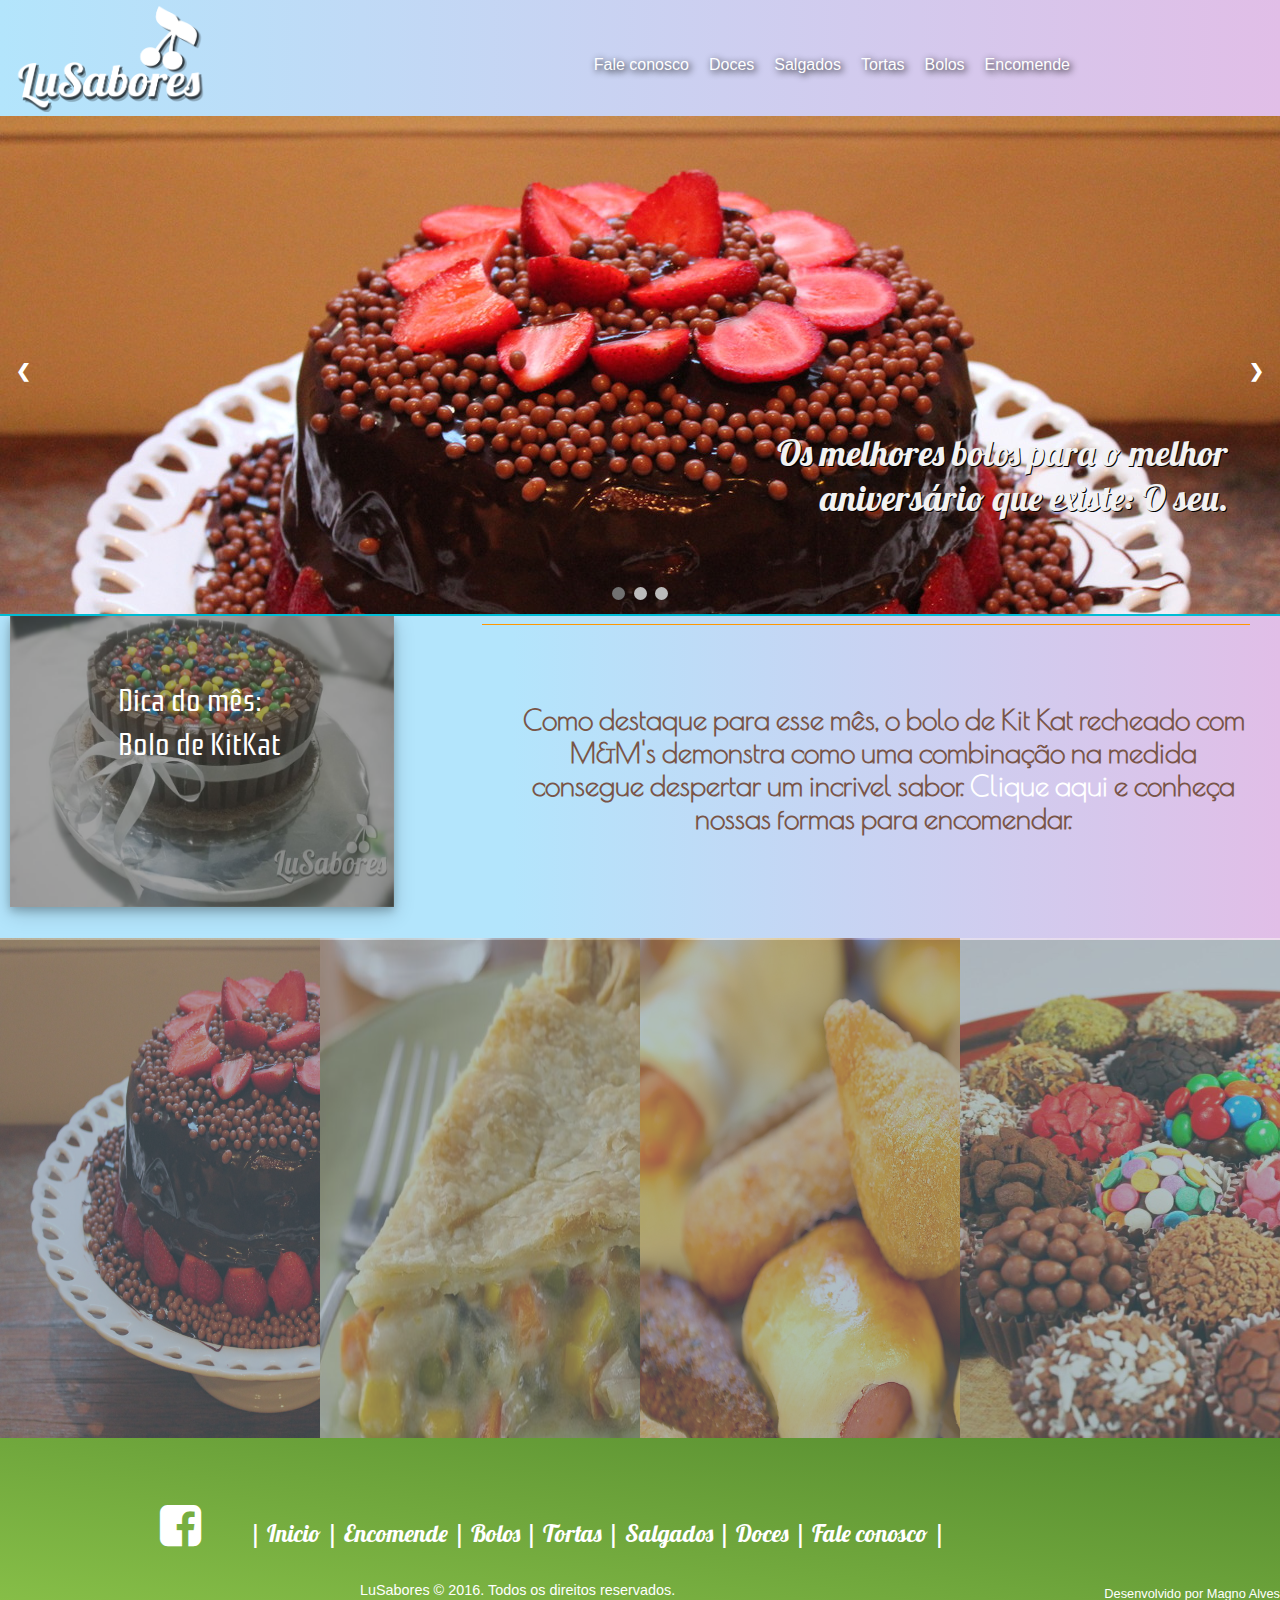
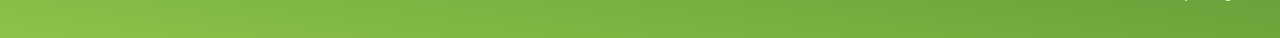
<file: index.html>
<!DOCTYPE html>
<html lang="pt-br">
<head>
	<title>LuSabores</title>
<meta name="viewport" content="width=device-width, initial-scale=1">
<meta name="keywords" content="LuSabores, Lu Sabores,comida, restaurante, guarulhos encomenda, trufas, bolos, salgados, Guarulhos comida">
<meta charset="UTF-8"/>
	<link rel="stylesheet" href="https://cdnjs.cloudflare.com/ajax/libs/font-awesome/4.7.0/css/font-awesome.min.css">
		<link href='https://fonts.googleapis.com/css?family=Poiret+One' rel='stylesheet' type='text/css'>
		<link href="https://fonts.googleapis.com/css?family=Lobster" rel="stylesheet" type="text/css">
		<link href='https://fonts.googleapis.com/css?family=Titillium+Web' rel='stylesheet' type='text/css'>
		<link href="https://fonts.googleapis.com/css?family=Ubuntu" rel="stylesheet">
		<link href="https://fonts.googleapis.com/css?family=Noto+Sans" rel="stylesheet">
		<link href="https://fonts.googleapis.com/css?family=Rationale" rel="stylesheet">
		<link href="https://fonts.googleapis.com/css?family=Poiret+One" rel="stylesheet">
		<link href="https://fonts.googleapis.com/css?family=Titillium+Web" rel="stylesheet">
		<link href="https://fonts.googleapis.com/css?family=Oswald" rel="stylesheet">
		<link href="https://fonts.googleapis.com/css?family=Roboto" rel="stylesheet">
		<link href="https://fonts.googleapis.com/css?family=Open+Sans" rel="stylesheet">
		<link href="https://fonts.googleapis.com/css?family=Lato" rel="stylesheet">
<link rel="icon" href="img/icone.png" size="64x64"/>




		<link rel="stylesheet" type="text/css" href="style.css">
		
</head>
<body>
	<div class="menu">
				<a href="index.html"><img class="sitee" src="logobranco.png" /></a>
		<ul class="topnav" id="myTopnav">
				<li class="yessim"><a href="Encomendas.html">Encomende</a></li>
				<li><a href="Bolos.html">Bolos</a></li>
				<li class="yessim"><a href="Tortas.html">Tortas</a></li>
				<li><a href="Salgados.html">Salgados</a></li>
				<li class="yessim"><a href="Doces.html">Doces</a></li>
				<li><a href="Faleconosco.html">Fale conosco</a></li>
				<li class="icon">
				<a href="javascript:void(0);" style="font-size:35px;" onclick="myFunction()">☰</a>
				</li>
			</ul>
	</div>
	<div class="sequencia">
		<div class="slideshow-container">

		<div class="mySlides fade">
		  <img src="bol.jpg" style="width:100%">
		  <div class="text">Os melhores bolos para o melhor aniversário que existe: O seu. </div>
		</div>

		<div class="mySlides fade">
		  <img src="coxinh.jpg" style="width:100%">
		  <div class="text">Aqui você encontra o rei dos salgados para reinar no seu estomago. </div>
		</div>

		<div class="mySlides fade">
		  <img src="brigadeir.jpg" style="width:100%">
		  <div class="text">O Campeão brasileiro dos doces está aqui pra mostrar o motivo de ser tão badalado.</div>
		</div>

		<a class="prev" onclick="plusSlides(-1)">&#10094;</a>
		<a class="next" onclick="plusSlides(1)">&#10095;</a>

		</div>

		<div class="dot-class" style="text-align:center">
		  <span class="dot" onclick="currentSlide(1)"></span> 
		  <span class="dot" onclick="currentSlide(2)"></span> 
		  <span class="dot" onclick="currentSlide(3)"></span> 
		</div>
	</div>
	<section>
		<div class="restante">
					<div class="container-dica">
						<div class="box">
							<img class="image-box" src="kitkat.jpg">
							<p class="dica">Dica do mês: <br>Bolo de KitKat</p>
						</div>
						<div class="box-anuncio"><hr>
							<p class="anuncio-p">Como destaque para esse mês, o bolo de Kit Kat recheado com M&M's demonstra como uma combinação na medida consegue despertar um incrivel sabor. <a href="Encomendas.html">Clique aqui</a> e conheça nossas formas para encomendar.<br></p> 
						</div>
					</div>
						
							<a href="Bolos.html"><div class="box1 bordas">
							<img class="img" src="bol.jpg">
							<div class="center"><h2>Bolos</h2></div>
							</div></a>	
							<div class="texto-celular cel1">BOLOS</div>
							
						
						
						<a href="Tortas.html"><div class="box2 bordas">
						<img class="img" src="imagem4.jpg">
						<div class="center center-box2"><h2>Tortas</h2></div>
						</div></a>
						<div class="texto-celular cel2">TORTAS</div>
						
						<a href="Salgados.html"><div class="box3 bordas">
						<img class="img" src="imagem22.jpg">
						<div class="center center-box3"><h2>Salgados</h2></div>
						</div></a>
						<div class="texto-celular cel3">SALGADOS</div>
						
						<a href="Doces.html"><div class="box4 bordas">
						<img class="img" src="imagem33.jpg">
						<div class="center center-box4"><h2>Doces</h2></div>
						</div></a>
						<div class="texto-celular cel4">DOCES</div>
					</div>
			
			
	</section>
	
<script> //automatico carrossel
var slideIndex = 1;
showSlides(slideIndex);

function plusSlides(n) {
  showSlides(slideIndex += n);
}

function currentSlide(n) {
  showSlides(slideIndex = n);
}

function showSlides(n) {
  //alert('showslides('+ n +')\nslideIndex='+slideIndex);
  
  var i;
  var slides = document.getElementsByClassName("mySlides");
  var dots = document.getElementsByClassName("dot");
  if (n==undefined){n = ++slideIndex} //automatico
  if (n > slides.length) {slideIndex = 1} //faz nao ter fim
  if (n < 1) {slideIndex = slides.length}
  for (i = 0; i < slides.length; i++) {
      slides[i].style.display = "none"; //sumir as imagens que nao estao em evidencias
  }
  for (i = 0; i < dots.length; i++) {
      dots[i].className = dots[i].className.replace("active", "");//mostrar o botão e sumir quando nao esta selecionado
  }
  
  slides[slideIndex-1].style.display = "block";
  dots[slideIndex-1].className += " active";
  
  
}

  setInterval(showSlides, 4000);


</script>

<script>
function myFunction() {
    var x = document.getElementById("myTopnav");
    if (x.className === "topnav") {
        x.className += " responsive";
    } else {
        x.className = "topnav";
		}
}
</script>
	<div class="rodape">
		<div class="rede-social"><a href="https://www.facebook.com/lusaboresoficial"><i class="fa fa-facebook-square fa-3x" aria-hidden="true"></i></a></div>
		<div class="inside-rodape">
			<h4>|<a href="index.html"> Inicio </a>|
			<a href="Encomendas.html">Encomende </a>|
			<a href="Bolos.html">Bolos </a>|
			<a href="Tortas.html">Tortas </a>|
			<a href="Salgados.html">Salgados </a>|
			<a href="Doces.html">Doces </a>|
			<a href="Faleconosco.html">Fale conosco </a>|</h4>
		</div>
		<div class="direitos">LuSabores © 2016. Todos os direitos reservados.</div>
		<div class="criador">Desenvolvido por <a href="http://magnoalves.esy.es/">Magno Alves</a></div>
	</div>

</body>
</html>
</file>
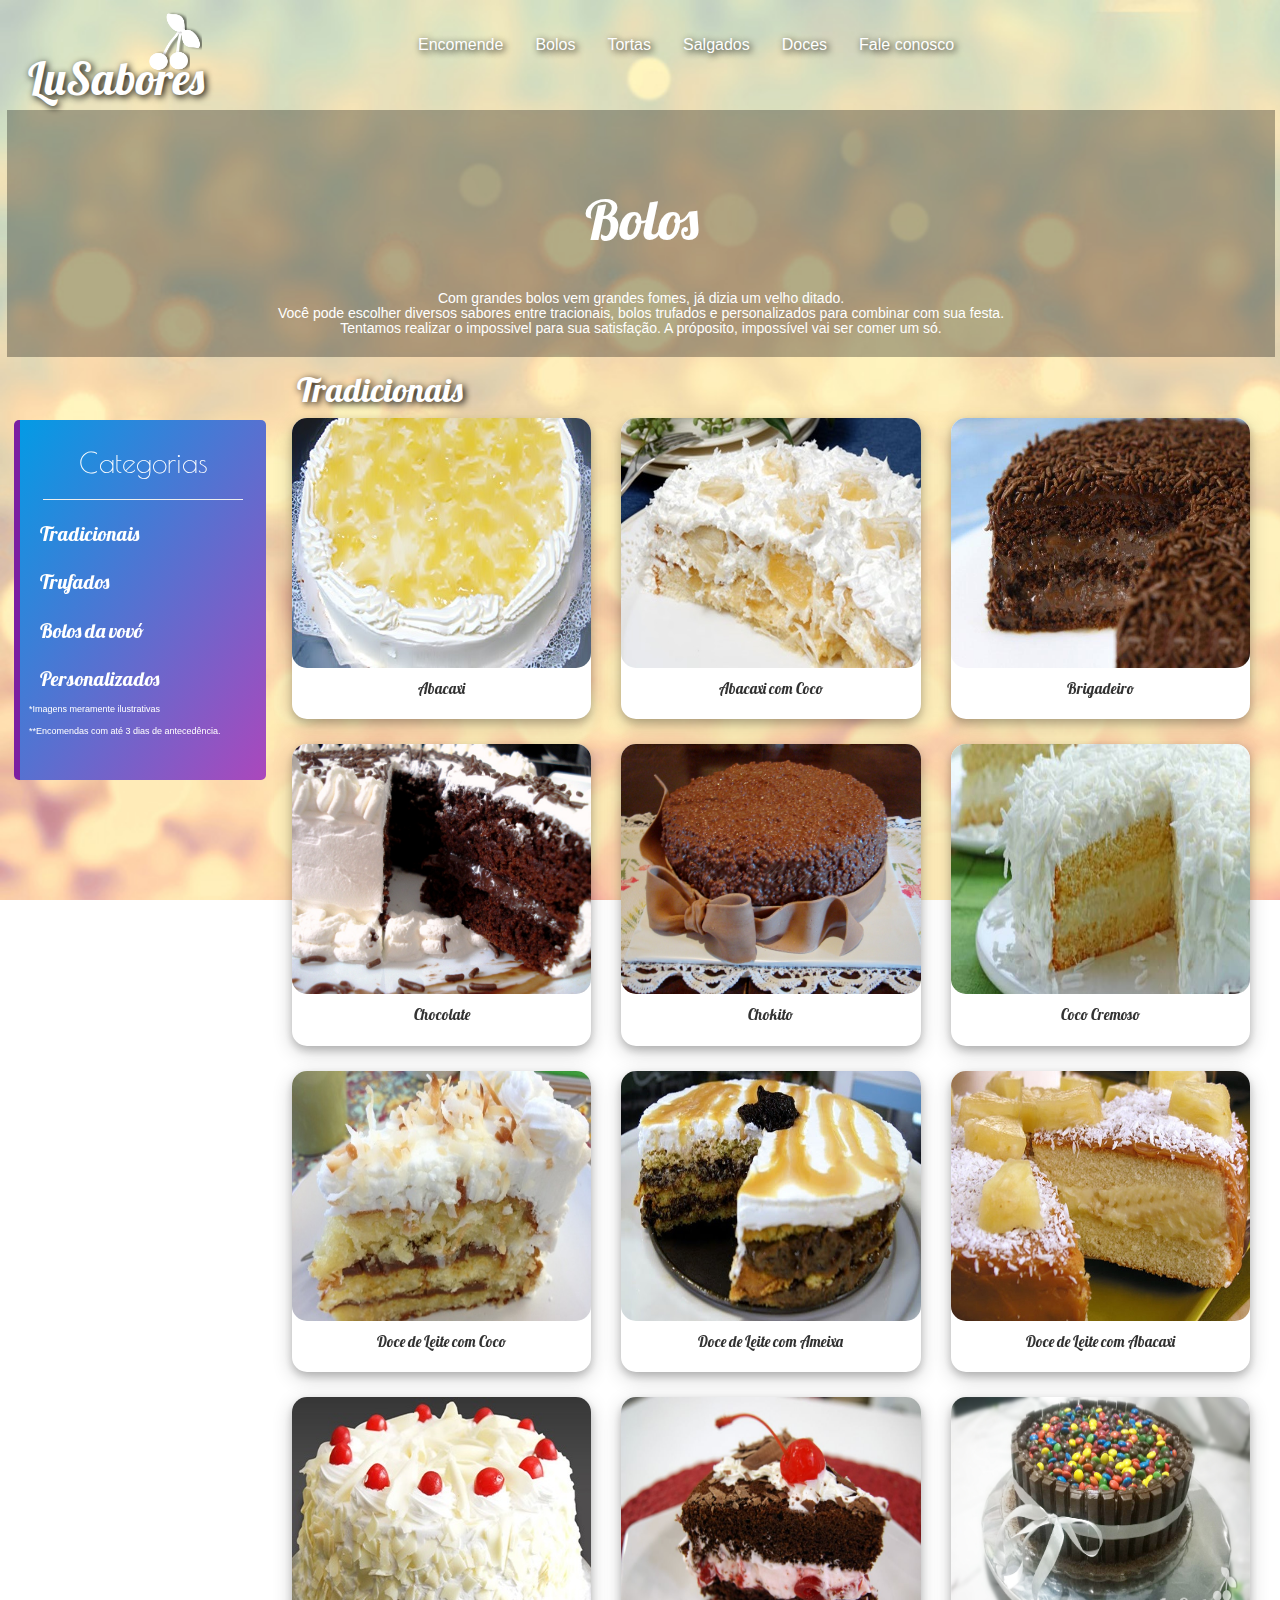
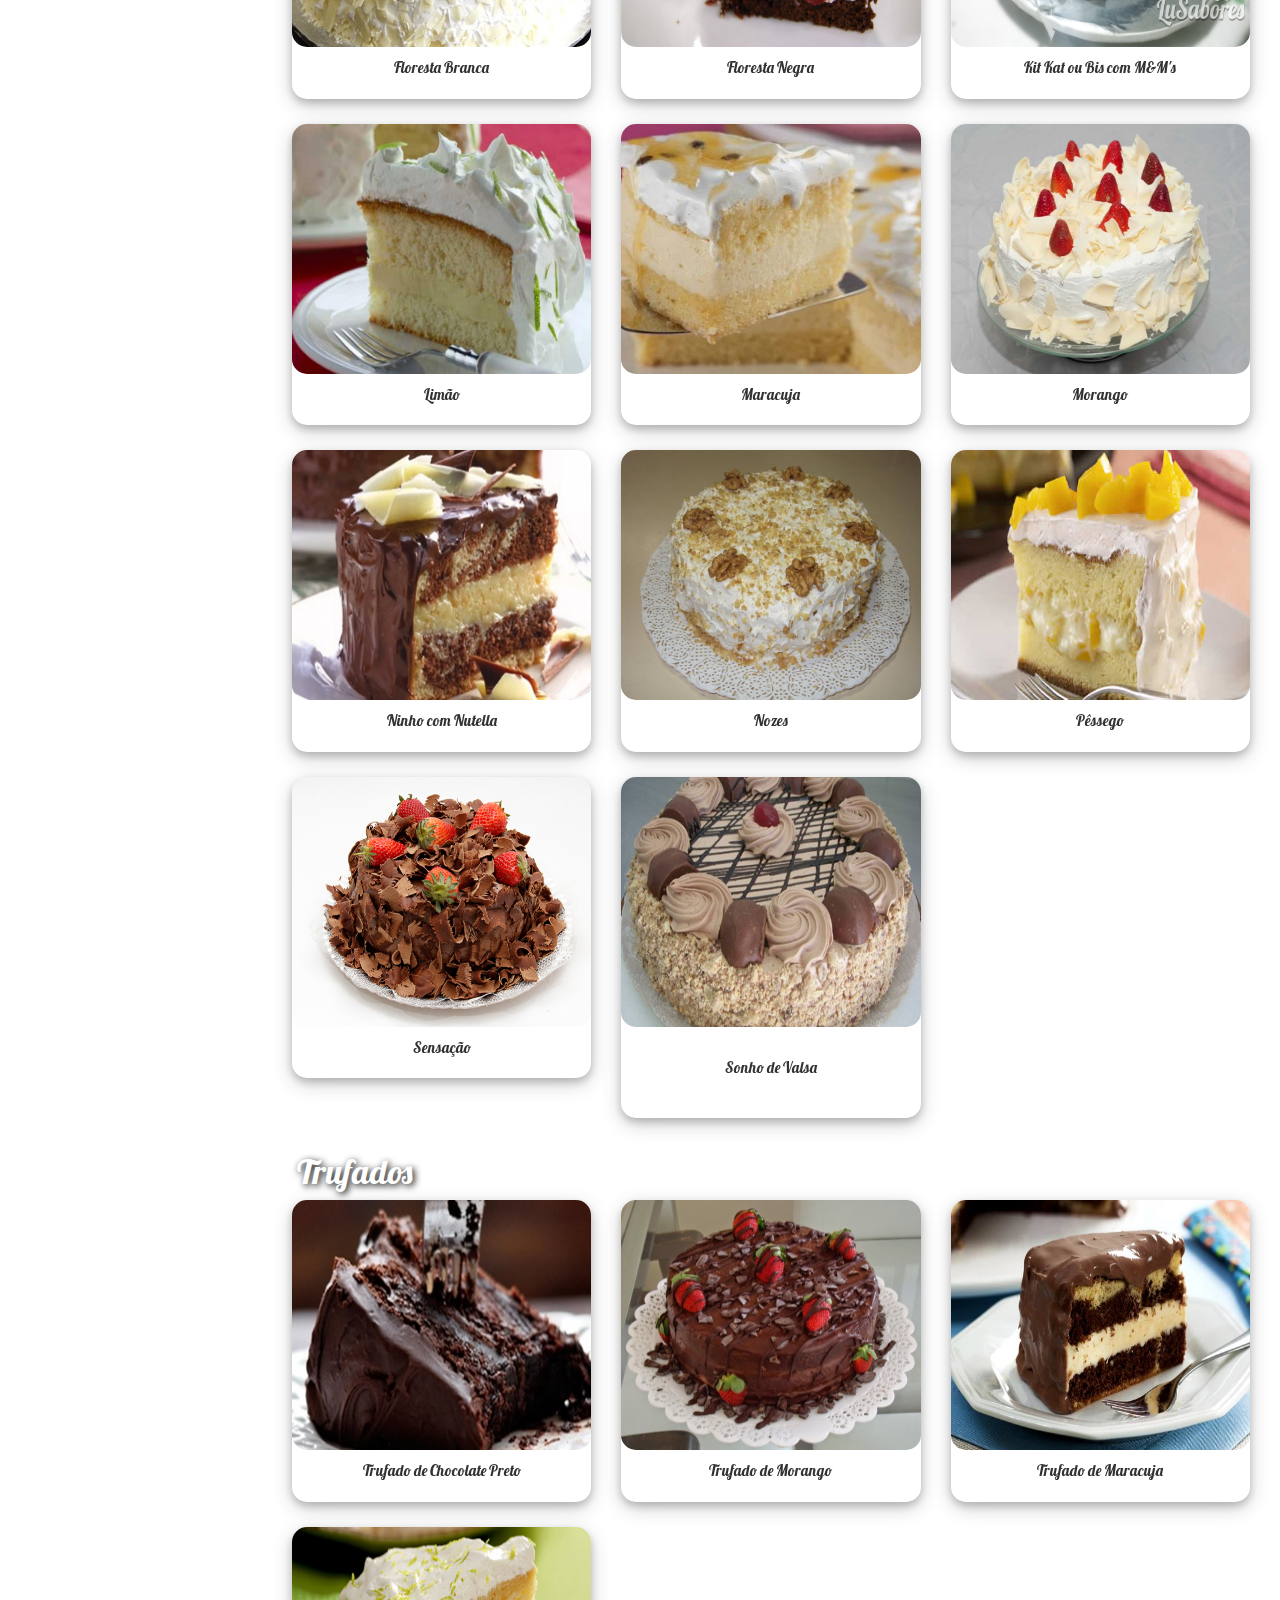
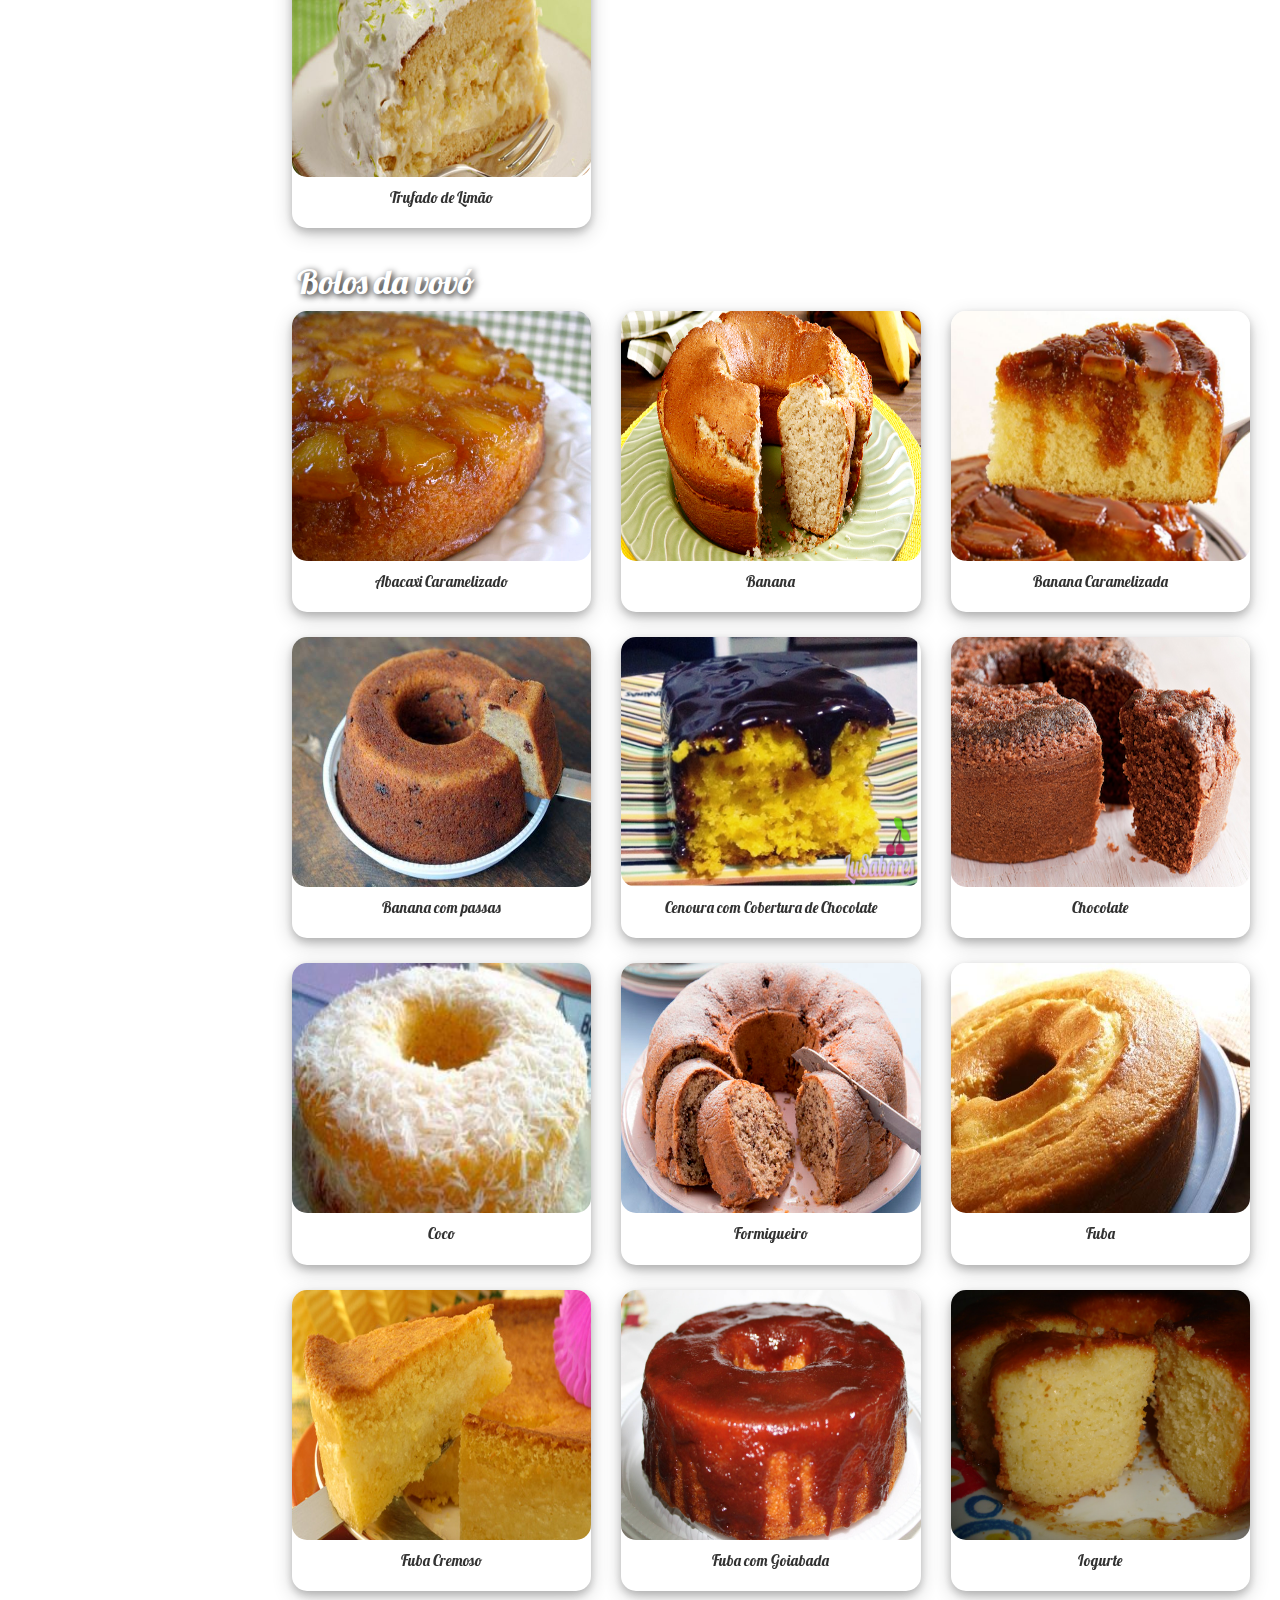
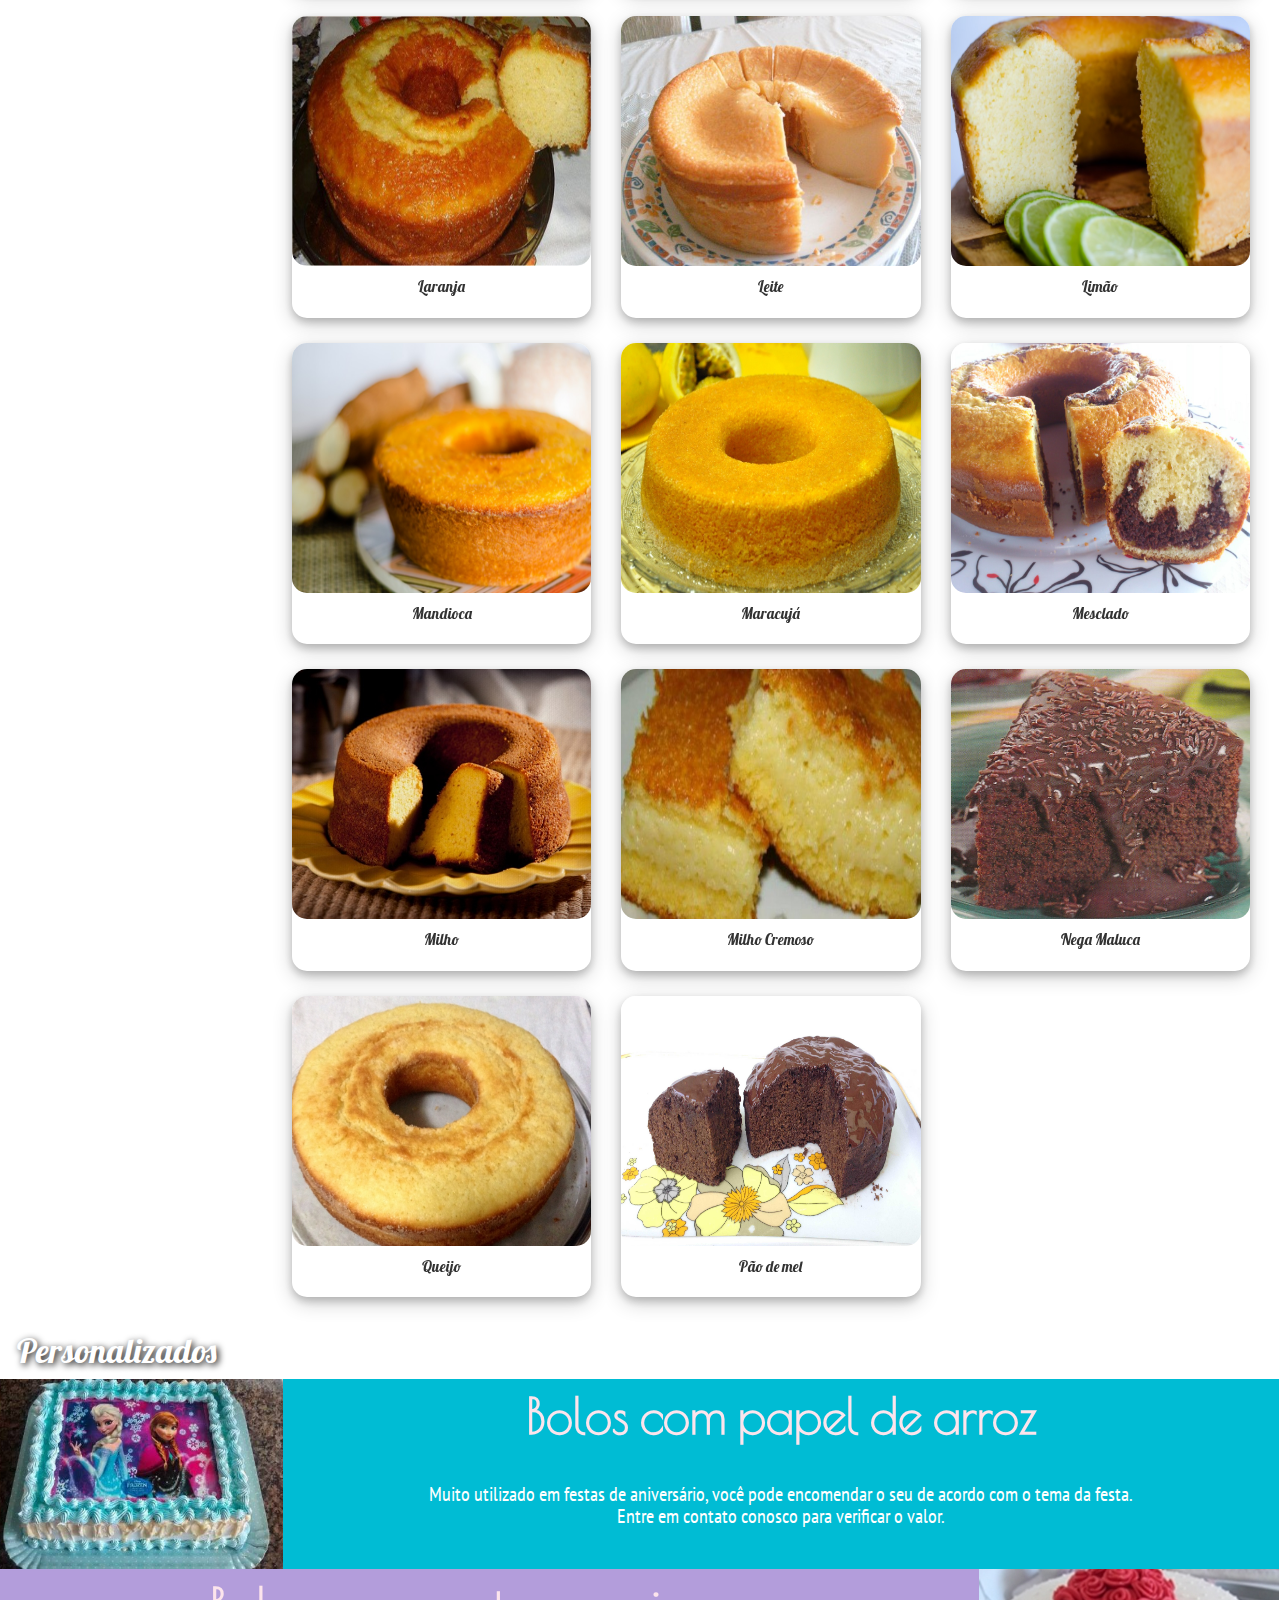
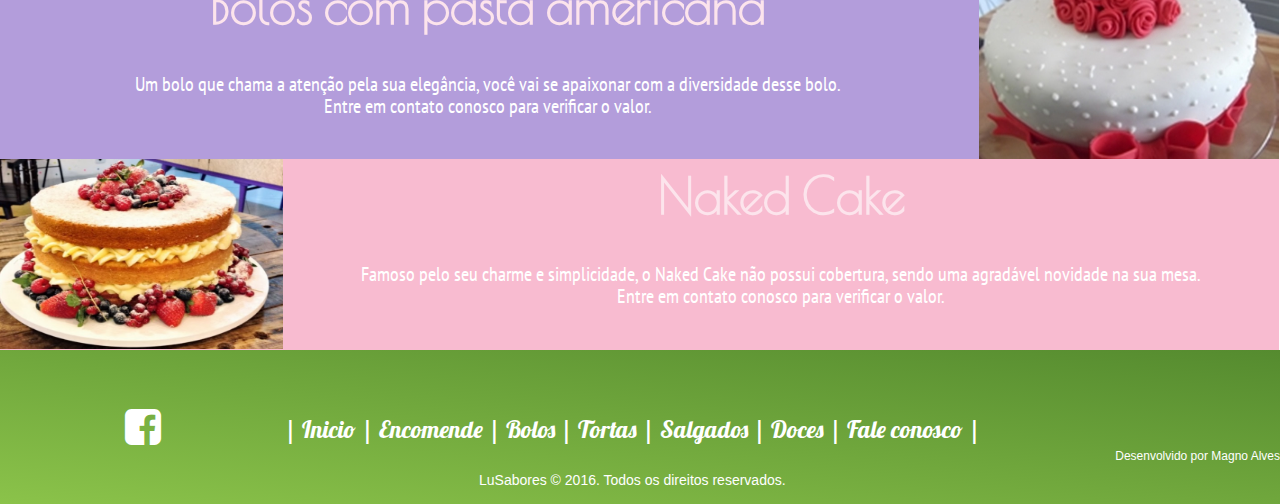
<file: Bolos.html>
<!DOCTYPE html>
<html lang="pt-br">
	<head>
		<meta charset="UTF-8"/>
		<link href='https://fonts.googleapis.com/css?family=Poiret+One' rel='stylesheet' type='text/css'>
		<link href="https://fonts.googleapis.com/css?family=Lobster" rel="stylesheet" type="text/css">
		<link href='https://fonts.googleapis.com/css?family=Titillium+Web' rel='stylesheet' type='text/css'>
		<link href="https://fonts.googleapis.com/css?family=PT+Sans+Narrow" rel="stylesheet">
		<title>Bolos</title>
		<meta name="keywords" content="comida, restaurante, guarulhos encomenda, trufas, bolos, salgados">
		<meta name="description" content="O melhor da comida em um s? lugar">
		<link rel="icon" href="img/icone.png" size="64x64"/>
		<link rel="stylesheet" href="http://maxcdn.bootstrapcdn.com/bootstrap/3.3.7/css/bootstrap.min.css">
		<link rel="stylesheet" type="text/css" href="estilo.css">
                <link rel="stylesheet" href="http://cdnjs.cloudflare.com/ajax/libs/font-awesome/4.6.3/css/font-awesome.min.css">
	
	</head>
	<body>
	
	
	<div class="pagina-bolo" id="papelbolo">
	
	<div class="Logo2">
				<a href="index.html"><h3 class="siteee">LuSabores</h3><img class="sitee" src="img/sitee.png" /></a>
			</div>
			<ul class="topnav" id="myTopnav">
				<li><a class="active" href="Encomendas.html">Encomende</a></li>
				<li><a href="Bolos.html">Bolos</a></li>
				<li><a href="Tortas.html">Tortas</a></li>
				<li><a href="Salgados.html">Salgados</a></li>
				<li><a href="Doces.html">Doces</a></li>
				<li><a href="Faleconosco.html">Fale conosco</a></li>
				<li class="icon">
				<a href="javascript:void(0);" style="font-size:35px;" onclick="myFunction()">☰</a>
				</li>
			</ul>
			
	<div class="container-fluid">
		
	
	<div class="descpagina"><div class="localTexto">
		<h3 class="textoTitulo">Bolos</h3>
		</div><h6 class="letradesc">Com grandes bolos vem grandes fomes, já dizia um velho ditado.<br> Você pode escolher diversos sabores entre tracionais, bolos trufados e personalizados para combinar com sua festa.<br> Tentamos realizar o impossivel para sua satisfação. A próposito, impossível vai ser comer um só.</h6></div>
		<div id="menu-lateral">
			<h5 class="titulo-lateral"> Categorias </h5>
			<hr>
			<p class="letra-lateral"><a href="#tradicional">Tradicionais</a></p>
			<p class="letra-lateral"><a href="#trufados">Trufados</a></p>
			<p class="letra-lateral"><a href="#vovo">Bolos da vovó</a></p>
			<p class="letra-lateral"><a href="#personalizados">Personalizados</a></p>
			<p class="letra-lateral2">*Imagens meramente ilustrativas</p>
			<p class="letra-lateral2">**Encomendas com até 3 dias de antecedência.</p>
			
		</div>
		<div class="galeria">
		<section id="tradicional" class="gallery">
		<div><h4 class="subtitulo">Tradicionais</h4></div>
	<figure>
  <div class="row">
			<div class="col-sm-4 ">
			<div class="polaroidimage hvrbox">
			<img src="imgbolo/boloabacaxi.jpg" alt="Massa branca, recheio de mousse de abacaxi e pedaços de abacaxi com uma deliciosa cobertura de chantilly com raspas de chocolate branco." class="img-responsive myImg"/><div class="polaroid"><p class="letraproduto">Abacaxi</p></div><div class="hvrbox-layer_top">
		<div class="hvrbox-text">Clique na imagem</div>
  </div></div></div>
			<div class="col-sm-4 ">
			<div class="polaroidimage hvrbox">
			<img src="imgbolo/boloabacaxicomcoco.jpg" alt="Massa branca, recheio de mousse de abacaxi com coco e pedaços de abacaxi com uma deliciosa cobertura de chantilly com raspas de chocolate branco." class="img-responsive myImg"/><div class="polaroid"><p class="letraproduto">Abacaxi com Coco</p></div><div class="hvrbox-layer_top">
		<div class="hvrbox-text">Clique na imagem</div>
  </div></div></div>
			<div class="col-sm-4 ">
			<div class="polaroidimage hvrbox">
			<img src="imgbolo/bolodeBrigadeiro.jpg" alt="Massa de chocolate, recheio de brigadeiro e cobertura de chantilly com chocolate e granulado." class="img-responsive myImg"/><div class="polaroid"><p class="letraproduto">Brigadeiro</p></div><div class="hvrbox-layer_top">
		<div class="hvrbox-text">Clique na imagem</div>
  </div></div></div>
			<div class="col-sm-4 ">
			<div class="polaroidimage hvrbox">
			<img src="imgbolo/bolochocolate.jpg" alt="Massa de chocolate, recheio de mousse de chocolate com cobertura de chantilly com raspas de chocolate." class="img-responsive myImg"/><div class="polaroid"><p class="letraproduto">Chocolate</p></div><div class="hvrbox-layer_top">
		<div class="hvrbox-text">Clique na imagem</div>
  </div></div></div>
			<div class="col-sm-4 ">
			<div class="polaroidimage hvrbox">
			<img src="imgbolo/chokito.jpg" alt="Massa de chocolate, recheio de chocolate com Chokito e cobertura de chantilly com bombons." class="img-responsive myImg"/><div class="polaroid"><p class="letraproduto">Chokito</p></div><div class="hvrbox-layer_top">
		<div class="hvrbox-text">Clique na imagem</div>
  </div></div></div>
			<div class="col-sm-4 ">
			<div class="polaroidimage hvrbox">
			<img src="imgbolo/bolocococremoso.jpg" alt="Massa branca, recheio de coco cremoso com raspas de coco e cobertura de chantilly e coco." class="img-responsive myImg"/><div class="polaroid"><p class="letraproduto">Coco Cremoso</p></div><div class="hvrbox-layer_top">
		<div class="hvrbox-text">Clique na imagem</div>
  </div></div></div>
			<div class="col-sm-4 ">
			<div class="polaroidimage hvrbox">
			<img src="imgbolo/docedeleitecomcoco.jpg" alt="Massa branca, recheio de doce de leite com coco com cobertura de chantilly" class="img-responsive myImg"/><div class="polaroid"><p class="letraproduto">Doce de Leite com Coco</p></div><div class="hvrbox-layer_top">
		<div class="hvrbox-text">Clique na imagem</div>
  </div></div></div>
			<div class="col-sm-4 ">
			<div class="polaroidimage hvrbox">
			<img src="imgbolo/docedeleitecomameixa.jpg" alt="Massa branca, recheio de doce de leite com Ameixa com cobertura de chantilly" class="img-responsive myImg"/><div class="polaroid"><p class="letraproduto">Doce de Leite com Ameixa</p></div><div class="hvrbox-layer_top">
		<div class="hvrbox-text">Clique na imagem</div>
  </div></div></div>
			<div class="col-sm-4 ">
			<div class="polaroidimage hvrbox">
			<img src="imgbolo/docedeleitecomabacaxi.jpg" alt="Massa branca, recheio de doce de leite com abacaxi com cobertura de chantilly" class="img-responsive myImg"/><div class="polaroid"><p class="letraproduto">Doce de Leite com Abacaxi</p></div><div class="hvrbox-layer_top">
		<div class="hvrbox-text">Clique na imagem</div>
  </div></div></div>
			<div class="col-sm-4 ">
			<div class="polaroidimage hvrbox">
			<img src="imgbolo/florestabranca.jpg" alt="Massa de chocolate ou massa branca, recheio de mousse de chocolate branco." class="img-responsive myImg"/><div class="polaroid"><p class="letraproduto">Floresta Branca</p></div><div class="hvrbox-layer_top">
		<div class="hvrbox-text">Clique na imagem</div>
  </div></div></div>
			<div class="col-sm-4 ">
			<div class="polaroidimage hvrbox">
			<img src="imgbolo/boloflorestanegra.jpg" alt="Massa de chocolate, recheio de chantilly com cerejas, cobertura de chantilly de chocolate.*" class=" img-responsive myImg"/><div class="polaroid"><p class="letraproduto">Floresta Negra</p></div><div class="hvrbox-layer_top">
		<div class="hvrbox-text">Clique na imagem</div>
  </div></div></div>
  
  <div class="col-sm-4 ">
			<div class="polaroidimage hvrbox">
			<img src="bis.jpg" alt="Bolo feito com Kit Kat ou Bis com recheio de confeitos" class=" img-responsive myImg"/><div class="polaroid"><p class="letraproduto">Kit Kat ou Bis com M&M's</p></div><div class="hvrbox-layer_top">
		<div class="hvrbox-text">Clique na imagem</div>
  </div></div></div>
  
			<div class="col-sm-4 ">
			<div class="polaroidimage hvrbox">
			<img src="imgbolo/bolodelimao.jpg" alt="Massa branca ou verde, recheio de mousse de limão com cobertura de chantilly." class=" img-responsive myImg"/><div class="polaroid"><p class="letraproduto">Limão</p></div><div class="hvrbox-layer_top">
		<div class="hvrbox-text">Clique na imagem</div>
  </div></div></div>
			<div class="col-sm-4 ">
			<div class="polaroidimage hvrbox">
			<img src="imgbolo/bolodemaracuja.jpg" alt="Massa branca, recheio de mousse de maracuja e cobertura de chantilly com raspas de chocolate branco" class=" img-responsive myImg"/><div class="polaroid"><p class="letraproduto">Maracuja</p></div><div class="hvrbox-layer_top">
		<div class="hvrbox-text">Clique na imagem</div>
  </div></div></div>
			<div class="col-sm-4 ">
			<div class="polaroidimage hvrbox">
			<img src="imgbolo/bolodemorango.jpg" alt="Massa branca, recheio de mousse de morango com geleia de morango e cobertura de chantilly com morango." class=" img-responsive myImg" /><div class="polaroid"><p class="letraproduto">Morango</p></div><div class="hvrbox-layer_top">
		<div class="hvrbox-text">Clique na imagem</div>
  </div></div></div>
			<div class="col-sm-4">
			<div class="polaroidimage hvrbox">
			<img src="imgbolo/bololeiteninho.jpg" alt="Massa branca ou de chocolate, recheio de Ninho com Nutella e cobertura de chantilly e chocolate branco" class="img-responsive myImg"/><div class="polaroid"><p class="letraproduto">Ninho com Nutella</p></div><div class="hvrbox-layer_top">
		<div class="hvrbox-text">Clique na imagem</div>
  </div></div></div>
			<div class="col-sm-4 ">
			<div class="polaroidimage hvrbox">
			<img src="imgbolo/bolodenozes.jpg" alt="Massa branca com Nozes, recheio de creme com Nozes e cobertura de chantilly." class="img-responsive myImg"/><div class="polaroid"><p class="letraproduto">Nozes</p></div><div class="hvrbox-layer_top">
		<div class="hvrbox-text">Clique na imagem</div>
  </div></div></div>
			<div class="col-sm-4 ">
			<div class="polaroidimage hvrbox">
			<img src="imgbolo/bolodepessego.jpg" alt="Massa branca, recheio de mousse de pêssego ou creme com pedaços de pêssegos e cobertura de chantilly." class="img-responsive myImg"/><div class="polaroid"><p class="letraproduto">Pêssego</p></div><div class="hvrbox-layer_top">
		<div class="hvrbox-text">Clique na imagem</div>
  </div></div></div>
			<div class="col-sm-4 ">
			<div class="polaroidimage hvrbox">
			<img src="imgbolo/bolodesensacao.jpg" alt="Massa de chocolate, recheio de mousse de chocolate com geleia de morango e cobertura de chantilly de chocolate com raspas de chocolate e morango." class="img-responsive myImg"/><div class="polaroid"><p class="letraproduto">Sensação</p></div><div class="hvrbox-layer_top">
		<div class="hvrbox-text">Clique na imagem</div>
  </div></div></div>
			<div class="col-sm-4 ">
			<div class="polaroidimage hvrbox">
			<img src="imgbolo/bolosonhodevalsa.jpg" alt="Massa de chocolate, recheio de chocolate com Sonho de Valsa e cobertura de chantilly com bombons." class="img-responsive myImg"/><div class="polaroid"><p class="letraproduto" class="img-responsive myImg"/><div class="polaroid"><p class="letraproduto">Sonho de Valsa</p></div><div class="hvrbox-layer_top">
		<div class="hvrbox-text">Clique na imagem</div>
  </div></div></div>
			</div><!--div row-->
			</figure>
			</section>
			
			<section id="trufados" class="gallery">
			<div><h4 class="subtitulo">Trufados</h4></div>
			<figure>
		  <div class="row">
			<div class="col-sm-4 ">
			<div class="polaroidimage hvrbox">
			<img src="imgbolo/bolotrufchocpreto.jpg" alt="Massa de chocolate, recheado com trufa e cobertura de chantilly de chocolate." class="img-responsive myImg"/><div class="polaroid"><p class="letraproduto">Trufado de Chocolate Preto</p></div><div class="hvrbox-layer_top">
		<div class="hvrbox-text">Clique na imagem</div>
  </div></div></div>
			<div class="col-sm-4 ">
			<div class="polaroidimage hvrbox">
			<img src="imgbolo/bolotrumorango.jpg" alt="Massa de chocolate, recheado com trufa e cobertura de chantilly de Morango." class=" img-responsive myImg"/><div class="polaroid"><p class="letraproduto">Trufado de Morango</p></div><div class="hvrbox-layer_top">
		<div class="hvrbox-text">Clique na imagem</div>
  </div></div></div>
			<div class="col-sm-4 ">
			<div class="polaroidimage hvrbox">
			<img src="imgbolo/bolotrufmaracuja.jpg" alt="Massa de chocolate, recheado com trufa e cobertura de chantilly de Maracuja." class=" img-responsive myImg"/><div class="polaroid"><p class="letraproduto">Trufado de Maracuja</p></div><div class="hvrbox-layer_top">
		<div class="hvrbox-text">Clique na imagem</div>
  </div></div></div>
			<div class="col-sm-4 ">
			<div class="polaroidimage hvrbox">
			<img src="imgbolo/bolotrulimao.jpg" alt="Massa de chocolate, recheado com trufa e cobertura de chantilly de Limão." class=" img-responsive myImg"/><div class="polaroid"><p class="letraproduto">Trufado de Limão</p></div><div class="hvrbox-layer_top">
		<div class="hvrbox-text">Clique na imagem</div>
  </div></div></div>
			</div>
			</figure>
			</section>
			
			<section id="vovo" class="gallery">
			<div><h4 class="subtitulo">Bolos da vovó</h4></div>
	<figure>
  <div class="row">
			<div class="col-sm-4 ">
			<div class="polaroidimage hvrbox">
			<img src="imgbolo/abacaxicaramelo.jpg" alt="" class="img-responsive myImg"/><div class="polaroid"><p class="letraproduto">Abacaxi Caramelizado</p></div><div class="hvrbox-layer_top">
		<div class="hvrbox-text">Clique na imagem</div>
  </div></div></div>
			<div class="col-sm-4 ">
			<div class="polaroidimage hvrbox">
			<img src="imgbolo/bananavovo.jpg" alt="" class="img-responsive myImg"/><div class="polaroid"><p class="letraproduto">Banana</p></div><div class="hvrbox-layer_top">
		<div class="hvrbox-text">Clique na imagem</div>
  </div></div></div>
			<div class="col-sm-4 ">
			<div class="polaroidimage hvrbox">
			<img src="imgbolo/bananacaramelo.jpg" alt="" class="img-responsive myImg"/><div class="polaroid"><p class="letraproduto">Banana Caramelizada</p></div><div class="hvrbox-layer_top">
		<div class="hvrbox-text">Clique na imagem</div>
  </div></div></div>
			<div class="col-sm-4 ">
			<div class="polaroidimage hvrbox">
			<img src="imgbolo/bananapassas.jpg" alt="" class="img-responsive myImg"/><div class="polaroid"><p class="letraproduto">Banana com passas</p></div><div class="hvrbox-layer_top">
		<div class="hvrbox-text">Clique na imagem</div>
  </div></div></div>
			<div class="col-sm-4 ">
			<div class="polaroidimage hvrbox">
			<img src="imgbolo/cenourachocolate.png" alt="" class="img-responsive myImg"/><div class="polaroid"><p class="letraproduto">Cenoura com Cobertura de Chocolate</p></div><div class="hvrbox-layer_top">
		<div class="hvrbox-text">Clique na imagem</div>
  </div></div></div>
			<div class="col-sm-4 ">
			<div class="polaroidimage hvrbox">
			<img src="imgbolo/chocolatevovo.png" alt="" class="img-responsive myImg"/><div class="polaroid"><p class="letraproduto">Chocolate</p></div><div class="hvrbox-layer_top">
		<div class="hvrbox-text">Clique na imagem</div>
  </div></div></div>
			<div class="col-sm-4 ">
			<div class="polaroidimage hvrbox">
			<img src="imgbolo/cocovovo.jpg" alt="" class="img-responsive myImg"/><div class="polaroid"><p class="letraproduto">Coco</p></div><div class="hvrbox-layer_top">
		<div class="hvrbox-text">Clique na imagem</div>
  </div></div></div>
			<div class="col-sm-4 ">
			<div class="polaroidimage hvrbox">
			<img src="imgbolo/formigueirovovo.jpg" alt="*" class="img-responsive myImg"/><div class="polaroid"><p class="letraproduto">Formigueiro</p></div><div class="hvrbox-layer_top">
		<div class="hvrbox-text">Clique na imagem</div>
  </div></div></div>
			<div class="col-sm-4 ">
			<div class="polaroidimage hvrbox">
			<img src="imgbolo/fubavovo.jpg" alt="*" class="img-responsive myImg"/><div class="polaroid"><p class="letraproduto">Fuba</p></div><div class="hvrbox-layer_top">
		<div class="hvrbox-text">Clique na imagem</div>
  </div></div></div>
			<div class="col-sm-4 ">
			<div class="polaroidimage hvrbox">
			<img src="imgbolo/fubacremoso.jpg" alt="" class="img-responsive myImg"/><div class="polaroid"><p class="letraproduto">Fuba Cremoso</p></div><div class="hvrbox-layer_top">
		<div class="hvrbox-text">Clique na imagem</div>
  </div></div></div>
			<div class="col-sm-4 ">
			<div class="polaroidimage hvrbox">
			<img src="imgbolo/fubagoiabada.jpg" alt="" class=" img-responsive myImg"/><div class="polaroid"><p class="letraproduto">Fuba com Goiabada</p></div><div class="hvrbox-layer_top">
		<div class="hvrbox-text">Clique na imagem</div>
  </div></div></div>
			<div class="col-sm-4 ">
			<div class="polaroidimage hvrbox">
			<img src="imgbolo/iogurtevovo.jpg" alt="" class=" img-responsive myImg"/><div class="polaroid"><p class="letraproduto">Iogurte</p></div><div class="hvrbox-layer_top">
		<div class="hvrbox-text">Clique na imagem</div>
  </div></div></div>
			<div class="col-sm-4 ">
			<div class="polaroidimage hvrbox">
			<img src="imgbolo/laranjavovo.jpg" alt="" class=" img-responsive myImg"/><div class="polaroid"><p class="letraproduto">Laranja</p></div><div class="hvrbox-layer_top">
		<div class="hvrbox-text">Clique na imagem</div>
  </div></div></div>
			<div class="col-sm-4 ">
			<div class="polaroidimage hvrbox">
			<img src="imgbolo/leitevovo.jpg" alt="" class=" img-responsive myImg" /><div class="polaroid"><p class="letraproduto">Leite</p></div><div class="hvrbox-layer_top">
		<div class="hvrbox-text">Clique na imagem</div>
  </div></div></div>
			<div class="col-sm-4">
			<div class="polaroidimage hvrbox">
			<img src="imgbolo/limaovovo.jpg" alt="" class="img-responsive myImg"/><div class="polaroid"><p class="letraproduto">Limão</p></div><div class="hvrbox-layer_top">
		<div class="hvrbox-text">Clique na imagem</div>
  </div></div></div>
			<div class="col-sm-4 ">
			<div class="polaroidimage hvrbox">
			<img src="imgbolo/mandiocavovo.jpg" alt="" class="img-responsive myImg"/><div class="polaroid"><p class="letraproduto">Mandioca</p></div><div class="hvrbox-layer_top">
		<div class="hvrbox-text">Clique na imagem</div>
  </div></div></div>
			<div class="col-sm-4 ">
			<div class="polaroidimage hvrbox">
			<img src="imgbolo/maracujavovo.jpg" alt="" class="img-responsive myImg"/><div class="polaroid"><p class="letraproduto">Maracujá</p></div><div class="hvrbox-layer_top">
		<div class="hvrbox-text">Clique na imagem</div>
  </div></div></div>
			<div class="col-sm-4 ">
			<div class="polaroidimage hvrbox">
			<img src="imgbolo/mescladovovo.jpg" alt="" class="img-responsive myImg"/><div class="polaroid"><p class="letraproduto">Mesclado</p></div><div class="hvrbox-layer_top">
		<div class="hvrbox-text">Clique na imagem</div>
  </div></div></div>
			<div class="col-sm-4 ">
			<div class="polaroidimage hvrbox">
			<img src="imgbolo/milhovovo.jpg" alt="" class="img-responsive myImg"/><div class="polaroid"><p class="letraproduto">Milho</p></div><div class="hvrbox-layer_top">
		<div class="hvrbox-text">Clique na imagem</div>
  </div></div></div>
  <div class="col-sm-4">
			<div class="polaroidimage hvrbox">
			<img src="imgbolo/milhocremoso.jpg" alt="" class="img-responsive myImg"/><div class="polaroid"><p class="letraproduto">Milho Cremoso</p></div><div class="hvrbox-layer_top">
		<div class="hvrbox-text">Clique na imagem</div>
  </div></div></div>
			<div class="col-sm-4 ">
			<div class="polaroidimage hvrbox">
			<img src="imgbolo/negamaluca.jpg" alt="" class="img-responsive myImg"/><div class="polaroid"><p class="letraproduto">Nega Maluca</p></div><div class="hvrbox-layer_top">
		<div class="hvrbox-text">Clique na imagem</div>
  </div></div></div>
			<div class="col-sm-4 ">
			<div class="polaroidimage hvrbox">
			<img src="imgbolo/queijovovo.jpg" alt="" class="img-responsive myImg"/><div class="polaroid"><p class="letraproduto">Queijo</p></div><div class="hvrbox-layer_top">
		<div class="hvrbox-text">Clique na imagem</div>
  </div></div></div>
			<div class="col-sm-4 ">
			<div class="polaroidimage hvrbox">
			<img src="imgbolo/paodemelvovo.jpg" alt="" class="img-responsive myImg"/><div class="polaroid"><p class="letraproduto">Pão de mel</p></div><div class="hvrbox-layer_top">
		<div class="hvrbox-text">Clique na imagem</div>
  </div></div></div>
			</div><!--div row-->
			</figure>
			</section>
			
			
			
	</section>
	</div><!--div galeria-->
	<div id="myModal" class="modal">
  <span class="close">×</span>
  <img class="modal-content" id="img01">
  <div id="caption"></div>
</div><!--div modal-->
	<section id="personalizados">
	<div><h4 class="subtitulo">Personalizados</h4></div>
	
	<div class="restante"><img src="imgbolo/papelarroz.jpg"  class=" img-responsive"/><h5 class="tituloh5">Bolos com papel de arroz</h5><br><h5 class="letrasdobolo"> Muito utilizado em festas de aniversário, você pode encomendar o seu de acordo com o tema da festa. <br> Entre em contato conosco para verificar o valor.</h5>	
		</div>
		<div class="restante2"><img src="imgbolo/pasta.jpg"  class=" img-responsive"/><h5 class="tituloh5">Bolos com pasta americana</h5><br><h5 class="letrasdobolo"> Um bolo que chama a atenção pela sua elegância, você vai se apaixonar com a diversidade desse bolo.<br> Entre em contato conosco para verificar o valor.</h5>	
		</div>
		<div class="restante3"><img src="imgbolo/naked.jpg" height="190" width="300" class=" img-responsive"/><h5 class="tituloh5">Naked Cake</h5><br><h5 class="letrasdobolo"> Famoso pelo seu charme e simplicidade, o Naked Cake não possui cobertura, sendo uma agradável novidade na sua mesa. <br> Entre em contato conosco para verificar o valor.</h5>	
		</div>
	</section>
	
	</div> <!--div container-fluid-->
		</div>
		</div>
		<footer><div class="redessociais">
		<a href="https://www.facebook.com/lusaboresoficial/"><i class="fa fa-facebook-square fa-3x" aria-hidden="true"></i></a>
		</div>
		<div class="rodape">
		<h4>|<a href="index.html"> Inicio </a>|
		<a href="Encomendas.html">Encomende </a>|
		<a href="Bolos.html">Bolos </a>|
		<a href="Tortas.html">Tortas </a>|
		<a href="Salgados.html">Salgados </a>|
		<a href="Doces.html">Doces </a>|
		<a href="Faleconosco.html">Fale conosco </a>|</h4>
		</div>
		 <div class="desenvol2">
                <div class="direitos">LuSabores © 2016. Todos os direitos reservados.</div>
		<div class="desenvol">
		Desenvolvido por <a href="http://magnoalves.esy.es/">Magno Alves</a>
		
		</div>
                </div>
		
		</footer>
	
	
	
	<script>
function myFunction() {
    var x = document.getElementById("myTopnav");
    if (x.className === "topnav") {
        x.className += " responsive";
    } else {
        x.className = "topnav";
		}
}
</script>

<script>
// Get the modal
var modal = document.getElementById('myModal');

// Get the image and insert it inside the modal - use its "alt" text as a caption
var img = document.getElementsByClassName('myImg');
var modalImg = document.getElementById("img01");
var captionText = document.getElementById("caption");
img.onclick = function(){
    modal.style.display = "block";
    modalImg.src = this.src;
    modalImg.alt = this.alt;
    captionText.innerHTML = this.alt;
}
for(var images = 0; images< img.length; images++) {
        img[images].onclick = img.onclick;
      }


// Get the <span> element that closes the modal
var span = document.getElementsByClassName("close")[0];

// When the user clicks on <span> (x), close the modal
span.onclick = function() {
    modal.style.display = "none";
}
</script>

<script>
window.onscroll = function() {myFunction()};

function myFunction() {
    if (document.body.scrollTop > 5350 || document.documentElement.scrollTop > 5350) {
        document.getElementById("menu-lateral").style.position = "relative";
		document.getElementById("menu-lateral").style.top ="5350px";
    } else {
        document.getElementById("menu-lateral").style.position = "fixed";
		document.getElementById("menu-lateral").style.top ="25em";
		document.getElementById("menu-lateral").style.left ="1em";
    }
}
</script>

</body>

	</html>
</file>
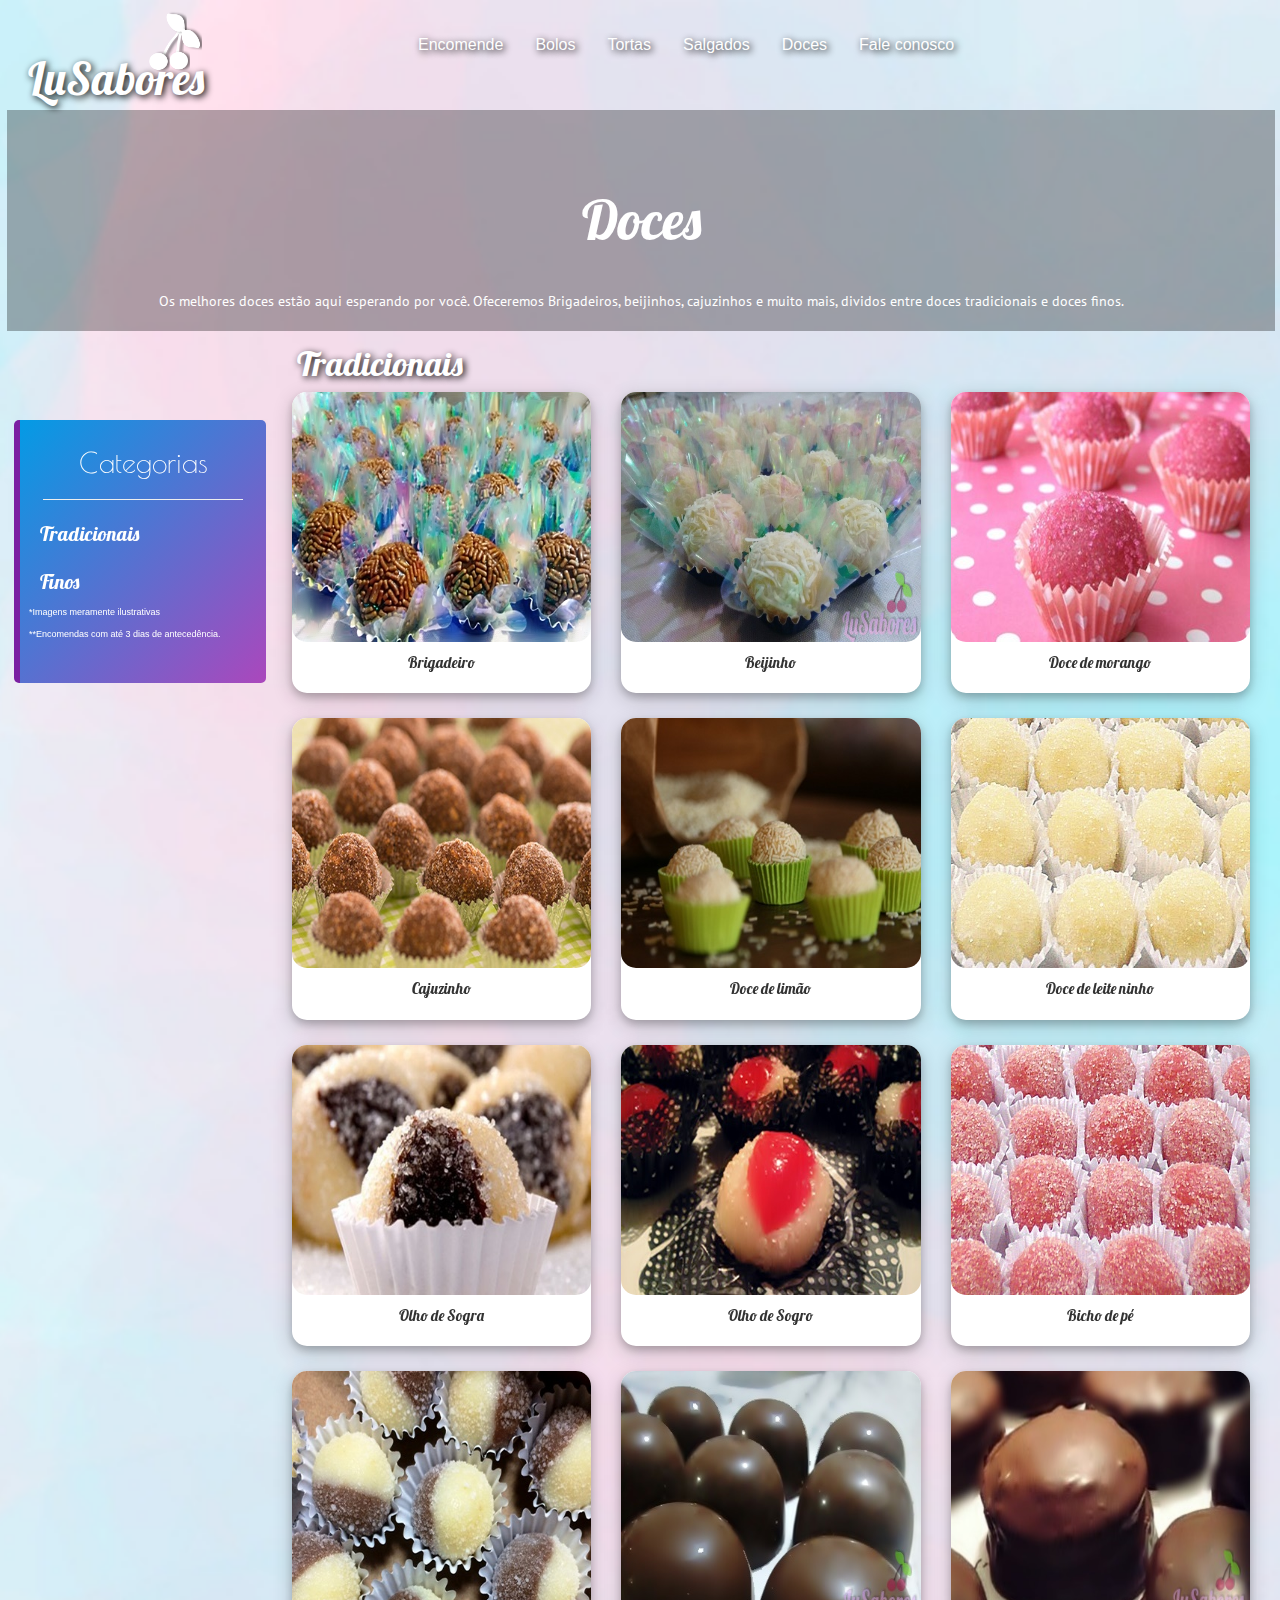
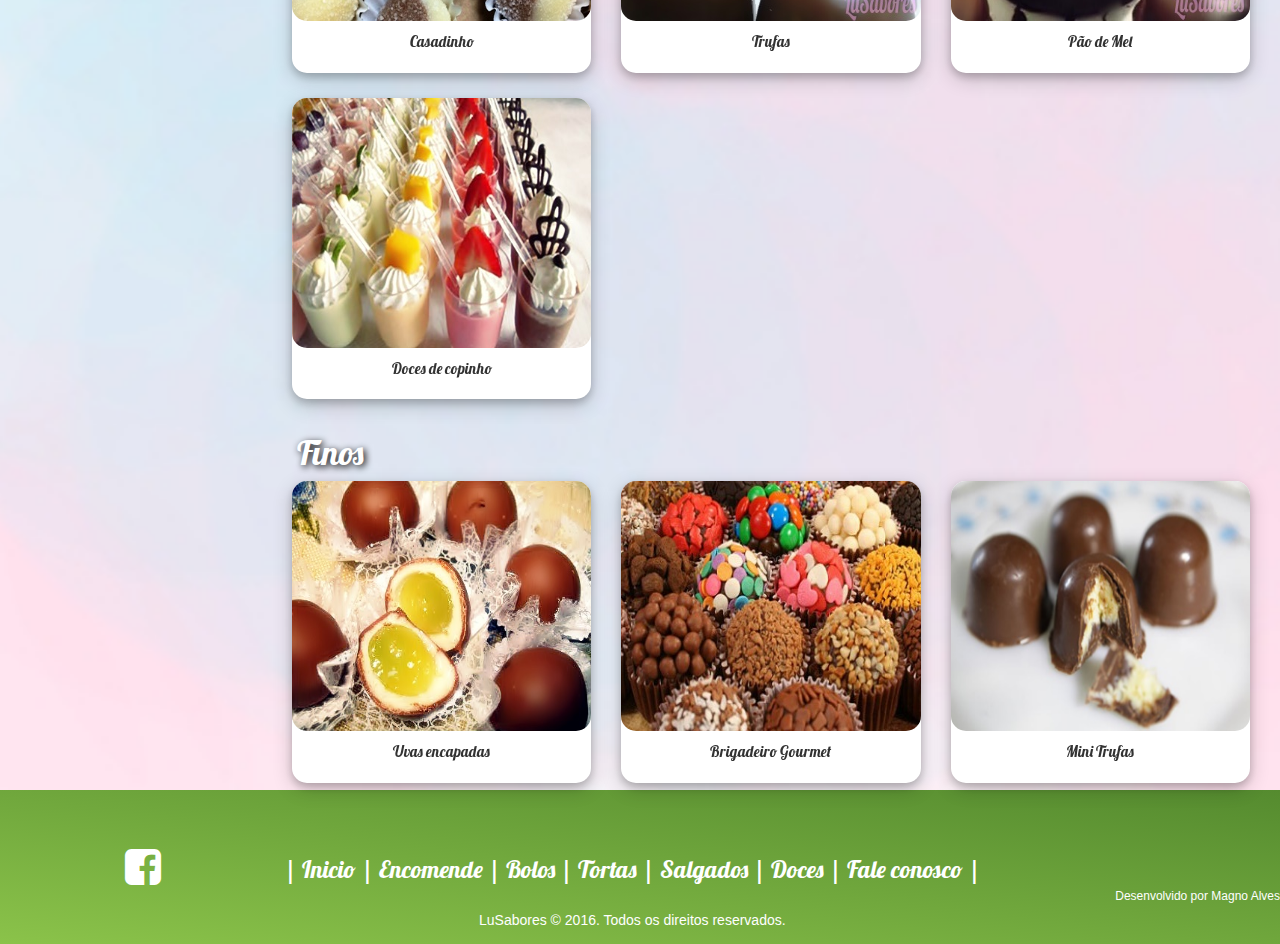
<file: Doces.html>
<!DOCTYPE html>
<html lang="pt-br">
	<head>
		<meta charset="UTF-8"/>
		<link href='https://fonts.googleapis.com/css?family=Poiret+One' rel='stylesheet' type='text/css'>
		<link href="https://fonts.googleapis.com/css?family=Lobster" rel="stylesheet" type="text/css">
		<link href="https://fonts.googleapis.com/css?family=PT+Sans" rel="stylesheet">
		<link href='https://fonts.googleapis.com/css?family=Titillium+Web' rel='stylesheet' type='text/css'>
		<title>Doces</title>
		<meta name="keywords" content="comida, restaurante, guarulhos encomenda, trufas, bolos, salgados">
		<meta name="description" content="O melhor da comida em um s? lugar">
                <link rel="icon" href="img/icone.png" size="64x64"/>
		<link rel="stylesheet" href="http://maxcdn.bootstrapcdn.com/bootstrap/3.3.7/css/bootstrap.min.css">
		<link rel="stylesheet" type="text/css" href="estilo.css">
                <link rel="stylesheet" href="http://cdnjs.cloudflare.com/ajax/libs/font-awesome/4.6.3/css/font-awesome.min.css">
	
	</head>
	<body>
	
	
	<div class="pagina-bolo" id="papeldoce">
	
	
	<div class="Logo2">
				<a href="index.html"><h3 class="siteee">LuSabores</h3><img class="sitee" src="img/sitee.png" /></a>
			</div>
			<ul class="topnav" id="myTopnav">
				<li><a class="active" href="Encomendas.html">Encomende</a></li>
				<li><a href="Bolos.html">Bolos</a></li>
				<li><a href="Tortas.html">Tortas</a></li>
				<li><a href="Salgados.html">Salgados</a></li>
				<li><a href="Doces.html">Doces</a></li>
				<li><a href="Faleconosco.html">Fale conosco</a></li>
				<li class="icon">
				<a href="javascript:void(0);" style="font-size:35px;" onclick="myFunction()">☰</a>
				</li>
			</ul>
	<div class="container-fluid">
	
		
		
		<div class="descpagina"><div class="localTexto">
		<h3 class="textoTitulo">Doces</h3>
		</div><p class="letradesc">Os melhores doces estão aqui esperando por você. Ofeceremos Brigadeiros, beijinhos, cajuzinhos e muito mais, dividos entre doces tradicionais e doces finos.</p>
			
		</div>
		
			<div id="menu-lateral">
			<h5 class="titulo-lateral"> Categorias </h5>
			<hr>
			<p class="letra-lateral"><a href="#tradicionais">Tradicionais</a></p>
			<p class="letra-lateral"><a href="#finos">Finos</a></p>
			<p class="letra-lateral2">*Imagens meramente ilustrativas</p>
			<p class="letra-lateral2">**Encomendas com até 3 dias de antecedência.</p>
			
		</div>
		
		<div class="galeria">
		<section class="gallery">
		<section id="tradicionais">
		<div><h4 class="subtitulo">Tradicionais</h4></div>
	<figure>
  <div class="row">
			<div class="col-sm-4 ">
			<div class="polaroidimage hvrbox">
			<img src="img/brigadeiro.jpg" alt="Símbolo da culinária brasileira, o brigadeiro tradicional é enrolado e coberto com chocolate granulado." class="img-responsive myImg"/><div class="polaroid"><p class="letraproduto">Brigadeiro</p></div><div class="hvrbox-layer_top">
		<div class="hvrbox-text">Clique na imagem</div>
  </div></div></div>
			<div class="col-sm-4 ">
			<div class="polaroidimage hvrbox">
			<img src="img/beijinho.jpg" alt="Quem não gosta de um beijinho? Você pode não ter o beijinho da pessoa amada, mas pode ter o nosso, sendo um dos doces mais consumidos e desejados." class="img-responsive myImg"/><div class="polaroid"><p class="letraproduto">Beijinho</p></div><div class="hvrbox-layer_top">
		<div class="hvrbox-text">Clique na imagem</div>
  </div></div></div>
			<div class="col-sm-4 ">
			<div class="polaroidimage hvrbox">
			<img src="img/docedemorango.jpg" alt="" class="img-responsive myImg"/><div class="polaroid"><p class="letraproduto">Doce de morango</p></div><div class="hvrbox-layer_top">
		<div class="hvrbox-text">Clique na imagem</div>
  </div></div></div>
			<div class="col-sm-4 ">
			<div class="polaroidimage hvrbox">
			<img src="img/cajuzinho.jpg" alt="" class="img-responsive myImg"/><div class="polaroid"><p class="letraproduto">Cajuzinho</p></div><div class="hvrbox-layer_top">
		<div class="hvrbox-text">Clique na imagem</div>
  </div></div></div>
			<div class="col-sm-4 ">
			<div class="polaroidimage hvrbox">
			<img src="img/docedelimao.jpg" alt="" class="img-responsive myImg"/><div class="polaroid"><p class="letraproduto">Doce de limão</p></div><div class="hvrbox-layer_top">
		<div class="hvrbox-text">Clique na imagem</div>
  </div></div></div>
			<div class="col-sm-4 ">
			<div class="polaroidimage hvrbox">
			<img src="img/docedeleiteninho.jpg" alt="" class="img-responsive myImg"/><div class="polaroid"><p class="letraproduto">Doce de leite ninho</p></div><div class="hvrbox-layer_top">
		<div class="hvrbox-text">Clique na imagem</div>
  </div></div></div>
			<div class="col-sm-4 ">
			<div class="polaroidimage hvrbox">
			<img src="img/olhodesogra.jpg" alt="" class=" img-responsive myImg"/><div class="polaroid"><p class="letraproduto">Olho de Sogra</p></div><div class="hvrbox-layer_top">
		<div class="hvrbox-text">Clique na imagem</div>
  </div></div></div>
			<div class="col-sm-4 ">
			<div class="polaroidimage hvrbox">
			<img src="img/olhodesogro.jpg" alt="" class=" img-responsive myImg"/><div class="polaroid"><p class="letraproduto">Olho de Sogro</p></div><div class="hvrbox-layer_top">
		<div class="hvrbox-text">Clique na imagem</div>
  </div></div></div>
			<div class="col-sm-4 ">
			<div class="polaroidimage hvrbox">
			<img src="img/bichodepe.jpg" alt="" class=" img-responsive myImg"/><div class="polaroid"><p class="letraproduto">Bicho de pé</p></div><div class="hvrbox-layer_top">
		<div class="hvrbox-text">Clique na imagem</div>
  </div></div></div>
			<div class="col-sm-4 ">
			<div class="polaroidimage hvrbox">
			<img src="img/casadinho.jpg" alt="Sempre presente em diversas festas, o casadinho é um doce que você vai amar sua presença. Contendo dois sabores em um só doce, dando uma explosão de sabor na sua boca. " class=" img-responsive myImg" /><div class="polaroid"><p class="letraproduto">Casadinho</p></div><div class="hvrbox-layer_top">
		<div class="hvrbox-text">Clique na imagem</div>
  </div></div></div>
			<div class="col-sm-4">
			<div class="polaroidimage hvrbox">
			<img src="img/imagem3.jpg" alt="Temos nos sabores: Tradicional, Prestígio, Morango, Maracuja, Abacaxi, Limão, M&M's, Nozes, Cereja, Rum, Ninho, Chocolate Amargo, Chocolate Amargo com Castanhas, Brigadeiro, Bicho de pé e Doce de leite." class="img-responsive myImg"/><div class="polaroid"><p class="letraproduto">Trufas</p></div><div class="hvrbox-layer_top">
		<div class="hvrbox-text">Clique na imagem</div>
  </div></div></div>
			<div class="col-sm-4 ">
			<div class="polaroidimage hvrbox">
			<img src="img/paodemel.jpg" alt="Temos nos sabores: Doce de leite, Prestígio, Tradicional e Maracuja." class="img-responsive myImg"/><div class="polaroid"><p class="letraproduto">Pão de Mel</p></div><div class="hvrbox-layer_top">
		<div class="hvrbox-text">Clique na imagem</div>
  </div></div></div>
			<div class="col-sm-4 ">
			<div class="polaroidimage hvrbox">
			<img src="img/docesdecopinho.jpg" alt="Nos seguintes sabores: Morango, Chocolate, Maracuja, Romeu e Julieta, Limão." class="img-responsive myImg"/><div class="polaroid"><p class="letraproduto">Doces de copinho</p></div><div class="hvrbox-layer_top">
		<div class="hvrbox-text">Clique na imagem</div>
  </div></div></div>
			</div><!--div row-->
			</figure>
			</section>
			
			<section id="finos">
			<div><h4 class="subtitulo">Finos</h4></div>
			<figure>
		  <div class="row">
			<div class="col-sm-4 ">
			<div class="polaroidimage hvrbox">
			<img src="img/uvaencapada.jpg" alt="Banhadas no chocolate branco ou preto." class="img-responsive myImg"/><div class="polaroid"><p class="letraproduto">Uvas encapadas</p></div><div class="hvrbox-layer_top">
		<div class="hvrbox-text">Clique na imagem</div>
  </div></div></div>
			<div class="col-sm-4 ">
			<div class="polaroidimage hvrbox">
			<img src="img/brigadeirogourmet.jpg" alt="Diferente do Brigadeiro tradicional, o Brigadeiro Gourmet é feito com ingredientes sofisticados, tendo uma massa com textura diferenciada abrindo um leque de sabores e receitas diferentes" class=" img-responsive myImg"/><div class="polaroid"><p class="letraproduto">Brigadeiro Gourmet</p></div><div class="hvrbox-layer_top">
		<div class="hvrbox-text">Clique na imagem</div>
  </div></div></div>
			<div class="col-sm-4 ">
			<div class="polaroidimage hvrbox">
			<img src="img/minitrufas.jpg" alt="Temos nos sabores: Morango, Tradicional, Limão, Abacaxi, Chocolate Amargo, Nozes e Ninho." class=" img-responsive myImg"/><div class="polaroid"><p class="letraproduto">Mini Trufas</p></div><div class="hvrbox-layer_top">
		<div class="hvrbox-text">Clique na imagem</div>
  </div></div></div>
			</div>
			</figure>
			</section>
	</section>
	</div><!--div galeria-->
	<div id="myModal" class="modal">
  <span class="close">×</span>
  <img class="modal-content" id="img01">
  <div id="caption"></div>
</div><!--div modal-->
	
	
	
	
	
	</div><!--div container-fluid-->
	
	</div> <!--div pagina-bolo-->
	
	<footer><div class="redessociais">
		<a href="https://www.facebook.com/lusaboresoficial/"><i class="fa fa-facebook-square fa-3x" aria-hidden="true"></i></a>
		</div>
		<div class="rodape">
		<h4>|<a href="index.html"> Inicio </a>|
		<a href="Encomendas.html">Encomende </a>|
		<a href="Bolos.html">Bolos </a>|
		<a href="Tortas.html">Tortas </a>|
		<a href="Salgados.html">Salgados </a>|
		<a href="Doces.html">Doces </a>|
		<a href="Faleconosco.html">Fale conosco </a>|</h4>
		</div>
		<div class="desenvol2">
                <div class="direitos">LuSabores © 2016. Todos os direitos reservados.</div>
		<div class="desenvol">
		Desenvolvido por <a href="http://magnoalves.esy.es/">Magno Alves</a>
		
		</div>
                </div>
		
		</footer>
	
	
	<script>
function myFunction() {
    var x = document.getElementById("myTopnav");
    if (x.className === "topnav") {
        x.className += " responsive";
    } else {
        x.className = "topnav";
		}
}
</script>

<script>
// Get the modal
var modal = document.getElementById('myModal');

// Get the image and insert it inside the modal - use its "alt" text as a caption
var img = document.getElementsByClassName('myImg');
var modalImg = document.getElementById("img01");
var captionText = document.getElementById("caption");
img.onclick = function(){
    modal.style.display = "block";
    modalImg.src = this.src;
    modalImg.alt = this.alt;
    captionText.innerHTML = this.alt;
}
for(var images = 0; images< img.length; images++) {
        img[images].onclick = img.onclick;
      }


// Get the <span> element that closes the modal
var span = document.getElementsByClassName("close")[0];

// When the user clicks on <span> (x), close the modal
span.onclick = function() {
    modal.style.display = "none";
}
</script>

<script>
window.onscroll = function() {myFunction()};

function myFunction() {
    if (document.body.scrollTop > 1700 || document.documentElement.scrollTop > 1700) {
        document.getElementById("menu-lateral").style.position = "relative";
		document.getElementById("menu-lateral").style.top ="1700px";
    } else {
        document.getElementById("menu-lateral").style.position = "fixed";
		document.getElementById("menu-lateral").style.top ="26em";
		document.getElementById("menu-lateral").style.left ="1em";
    }
}
</script>

</body>

	</html>
</file>
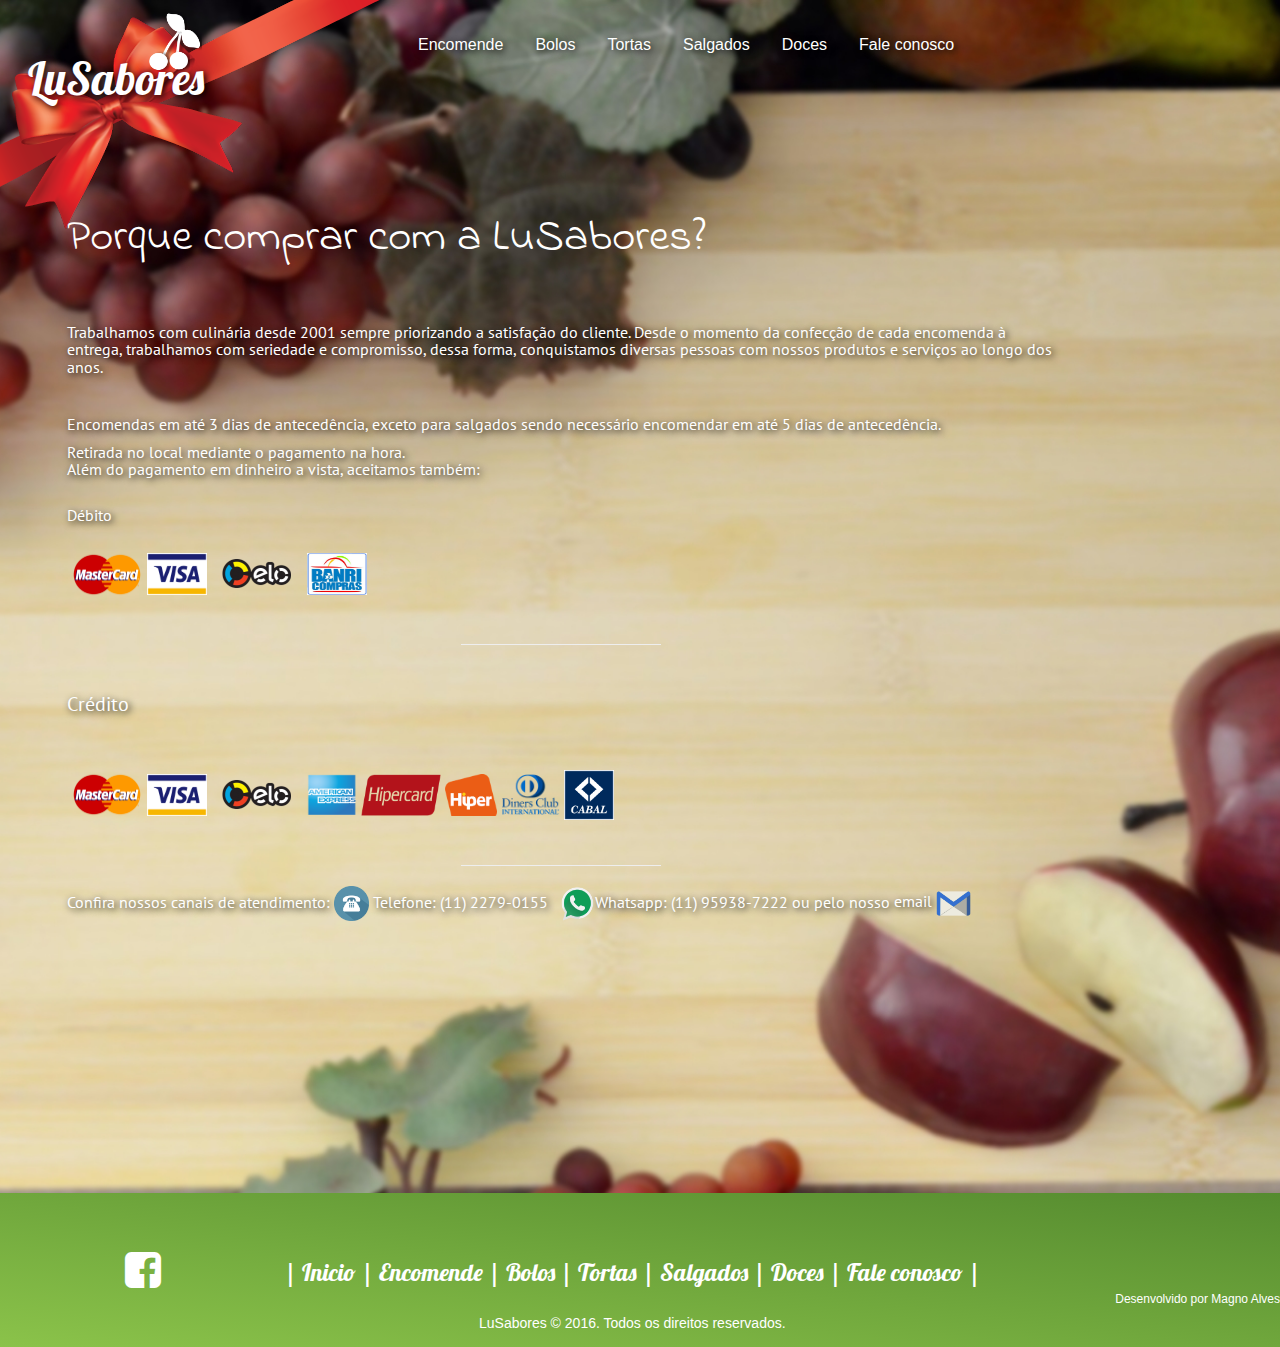
<file: Encomendas.html>
<!DOCTYPE html>
<html lang="pt-br">
	<head>
		<meta charset="UTF-8"/>
		<link href='https://fonts.googleapis.com/css?family=Poiret+One' rel='stylesheet' type='text/css'>
		<link href="https://fonts.googleapis.com/css?family=Lobster" rel="stylesheet" type="text/css">
		<link href='https://fonts.googleapis.com/css?family=Titillium+Web' rel='stylesheet' type='text/css'>
		<link href="https://fonts.googleapis.com/css?family=Indie+Flower" rel="stylesheet">
		<link href="https://fonts.googleapis.com/css?family=PT+Sans" rel="stylesheet">
		<title>Encomedas</title>
		<meta name="keywords" content="comida, restaurante, guarulhos encomenda, trufas, bolos, salgados">
		<meta name="description" content="O melhor da comida em um s? lugar">
                <link rel="icon" href="img/icone.png" size="64x64"/>
		<link rel="stylesheet" href="http://maxcdn.bootstrapcdn.com/bootstrap/3.3.7/css/bootstrap.min.css">
		<link rel="stylesheet" type="text/css" href="estilo.css">
                <link rel="stylesheet" href="http://cdnjs.cloudflare.com/ajax/libs/font-awesome/4.6.3/css/font-awesome.min.css">
	
	</head>
	<body>
	
	
	<div class="pagina-bolo" id="papelencomenda">
	
	<div class="Logo2">
				<a href="index.html"><h3 class="siteee">LuSabores</h3><img class="sitee" src="img/sitee.png" /></a>
			</div>
			<ul class="topnav" id="myTopnav">
				<li><a class="active" href="Encomendas.html">Encomende</a></li>				
				<li><a href="Bolos.html">Bolos</a></li>
				<li><a href="Tortas.html">Tortas</a></li>
				<li><a href="Salgados.html">Salgados</a></li>
				<li><a href="Doces.html">Doces</a></li>
				<li><a href="Faleconosco.html">Fale conosco</a></li>
				<li class="icon">
				<a href="javascript:void(0);" style="font-size:35px;" onclick="myFunction()">☰</a>
				</li>
			</ul>
	<div class="container-fluid">
	<div class="encomen"><br><br><h3 class="tituloencomen">Porque comprar com a LuSabores?</h3><br><br>
		<h6 class="paragrafoencomen">Trabalhamos com culinária desde 2001 sempre priorizando a satisfação do cliente. Desde o momento da confecção de cada encomenda à entrega, trabalhamos com seriedade e compromisso, dessa forma, conquistamos diversas pessoas com nossos produtos e serviços ao longo dos anos. </h6><br>
		<h6 class="paragrafoencomen">Encomendas em até 3 dias de antecedência, exceto para salgados sendo necessário encomendar em até 5 dias de antecedência.
		<h6 class="paragrafoencomen">Retirada no local mediante o pagamento na hora.<br>Além do pagamento em dinheiro a vista, aceitamos também:<br><br><h6 class="paragrafoencomen"class="cartao">Débito<br><img src="mastercard.png" width="80px" height="59px" /><img src="visa.png" width="60px" height="42px" /><img src="elo.png" width="100px" height="100px" /><img src="banricompras.jpg" width="60px" height="42px" />
		<hr align="center" width="1000" size="1" color=red><br><h6 class="paragrafoencomen" id="cartao">Crédito</h6><br><img src="mastercard.png" width="80px" height="59px" /><img src="visa.png" width="60px" height="42px" /><img src="elo.png" width="100px" height="100px" /><img src="american.png" width="50px" height="42px" />  <img src="hipercard.png" width="80px" height="42px" />  <img src="hiper.png" width="52px" height="42px" />  <img src="diners.png" width="59px" height="59px" />  <img src="cabal.png" width="50px" height="50px" /></h6><br><hr align="center" width="1000" size="1" color=red>
		<h6 class="paragrafoencomen">Confira nossos canais de atendimento:  <img src="imgicon/telefone.png" width="35px" height="35px" /> Telefone: (11) 2279-0155 &nbsp   <img src="imgicon/whatsapp.png" width="35px" height="35px" />Whatsapp: (11) 95938-7222 ou pelo nosso<a href="Faleconosco.html"> email <img src="imgicon/email.png" width="35px" height="35px" /></a></h6>
		
		
		</div>
	
	
	
	
	
	
	
	
	
	</div>
	</div>
	<footer><div class="redessociais">
		<a href="https://www.facebook.com/lusaboresoficial/"><i class="fa fa-facebook-square fa-3x" aria-hidden="true"></i></a>
		</div>
		<div class="rodape">
		<h4>|<a href="index.html"> Inicio </a>|
		<a href="Encomendas.html">Encomende </a>|
		<a href="Bolos.html">Bolos </a>|
		<a href="Tortas.html">Tortas </a>|
		<a href="Salgados.html">Salgados </a>|
		<a href="Doces.html">Doces </a>|
		<a href="Faleconosco.html">Fale conosco </a>|</h4>
		</div>
		<div class="desenvol2">
                <div class="direitos">LuSabores © 2016. Todos os direitos reservados.</div>
		<div class="desenvol">
		Desenvolvido por <a href="http://magnoalves.esy.es/">Magno Alves</a>
		
		</div>
                </div>
		
		</footer>
	
	
	<script>
function myFunction() {
    var x = document.getElementById("myTopnav");
    if (x.className === "topnav") {
        x.className += " responsive";
    } else {
        x.className = "topnav";
		}
}
</script>

</body>

	</html>
</file>
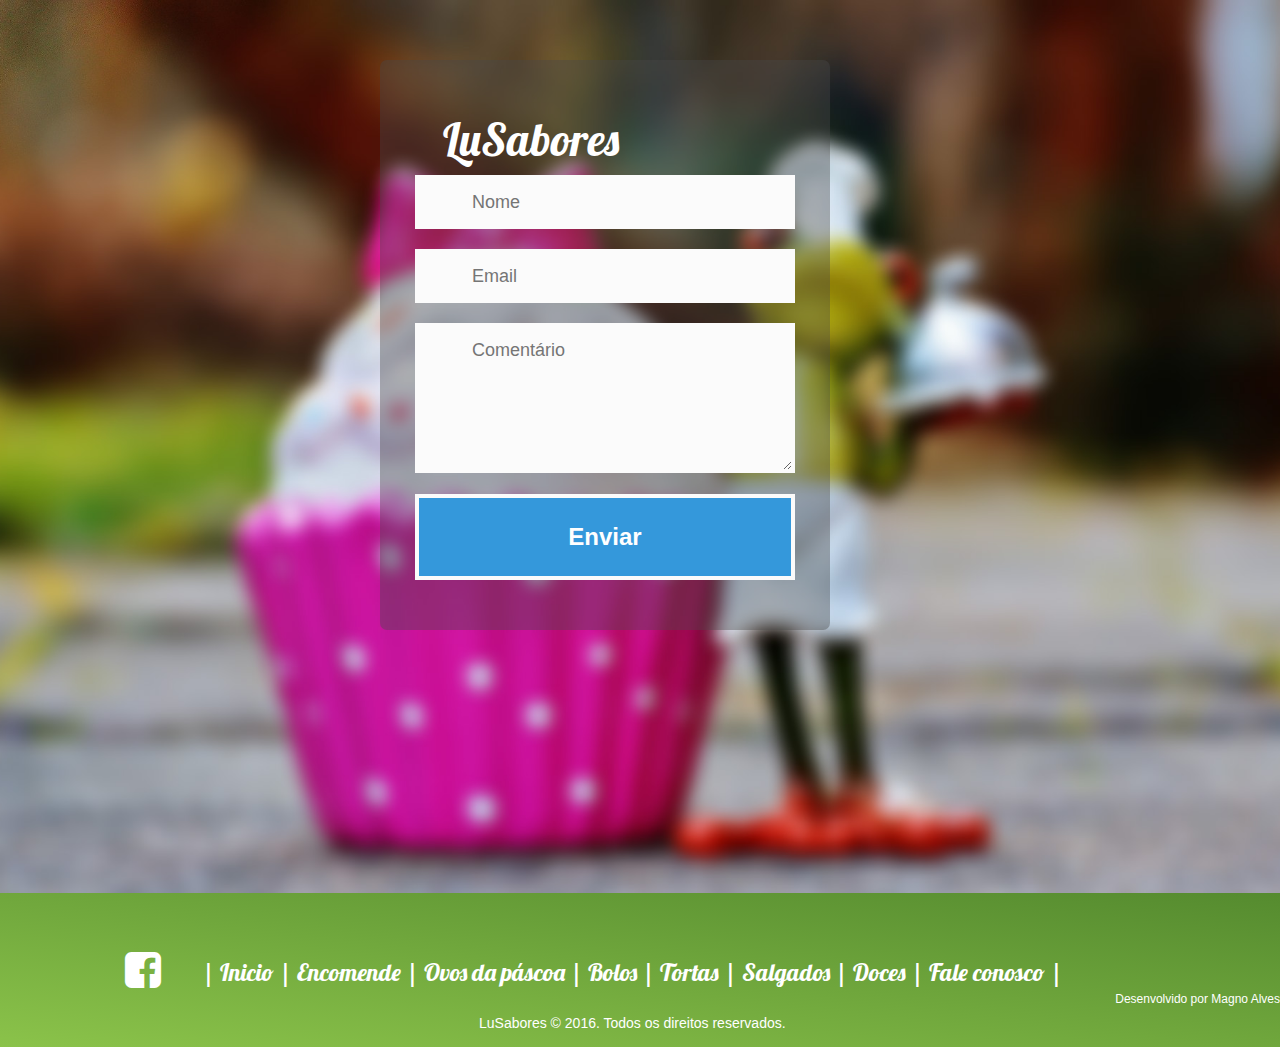
<file: Faleconosco.html>
<!DOCTYPE html>
<html lang="pt-br">
<head>
		<meta charset="UTF-8"/>
		<link href='https://fonts.googleapis.com/css?family=Poiret+One' rel='stylesheet' type='text/css'>
		<link href="https://fonts.googleapis.com/css?family=Lobster" rel="stylesheet" type="text/css">
		<link href='https://fonts.googleapis.com/css?family=Titillium+Web' rel='stylesheet' type='text/css'>
		<title>Fale conosco</title>
		<meta name="keywords" content="comida, restaurante, guarulhos encomenda, trufas, bolos, salgados">
		<meta name="description" content="O melhor da comida em um s? lugar">
                <link rel="icon" href="img/icone.png" size="64x64"/>
		<link rel="stylesheet" href="http://maxcdn.bootstrapcdn.com/bootstrap/3.3.7/css/bootstrap.min.css">
		<link rel="stylesheet" type="text/css" href="estilo.css">
                <link rel="stylesheet" href="http://cdnjs.cloudflare.com/ajax/libs/font-awesome/4.6.3/css/font-awesome.min.css">
		
	</head>
	
	<body>
	<div class="falecom">
	<div class="container-fluid">
	
	
	
	<div id="form-main">
  <div id="form-div">
  <div class="Logo">
				<a href="index.html"><h3>LuSabores</h3></a>
			</div>
			
    <form class="form" id="form1" method="post" action="envia.php">
      
      <p class="name">
        <input name="name" type="text" class="validate[required,custom[onlyLetter],length[0,100]] feedback-input" placeholder="Nome" id="name" />
      </p>
      
      <p class="email">
        <input name="email" type="email" class="validate[required,custom[email]] feedback-input" id="email" placeholder="Email" required/>
      </p>
      
      <p class="text">
        <textarea name="text" class="validate[required,length[6,300]] feedback-input" id="comment" placeholder="Comentário"></textarea>
      </p>
      
      
      <div class="submit">
        <input type="submit" value="Enviar" id="button-blue"/>
        <div class="ease"></div>
      </div>
    </form>
  </div>
  
  </div>
  
 </div>
 </div>
 <footer ><div class="redessociais">
		<a href="https://www.facebook.com/lusaboresoficial/"><i class="fa fa-facebook-square fa-3x" aria-hidden="true"></i></a>
		</div>
		<div class="rodape">
		<h4>|<a href="index.html"> Inicio </a>|
		<a href="Encomendas.html">Encomende </a>|
		<a href="ovodapascoa.html">Ovos da páscoa </a>|
		<a href="Bolos.html">Bolos </a>|
		<a href="Tortas.html">Tortas </a>|
		<a href="Salgados.html">Salgados </a>|
		<a href="Doces.html">Doces </a>|
		<a href="Faleconosco.html">Fale conosco </a>|</h4>
		</div>
		<div class="desenvol2">
                <div class="direitos">LuSabores © 2016. Todos os direitos reservados.</div>
		<div class="desenvol">
		Desenvolvido por <a href="http://magnoalves.esy.es/">Magno Alves</a>
		
		</div>
                </div>
		
		</footer>
	
	</body>
	
	
	
	
</html>
</file>
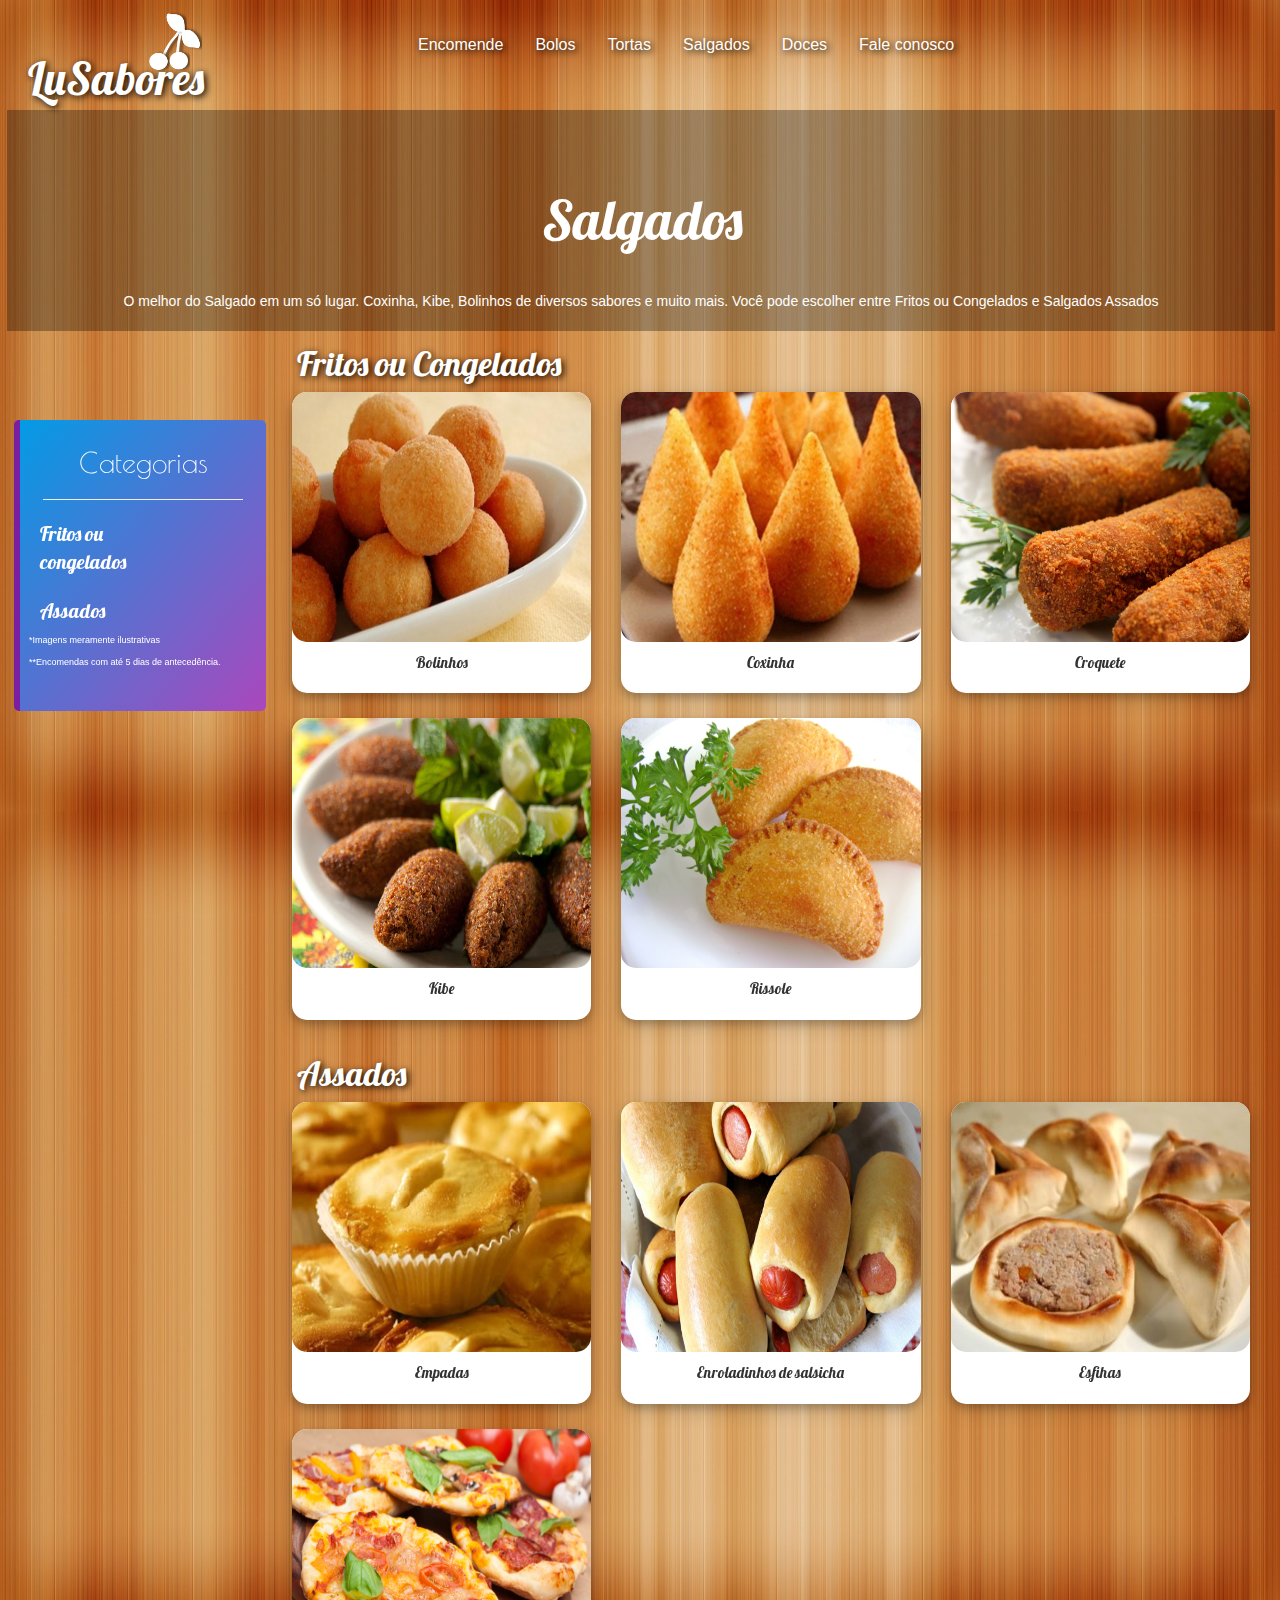
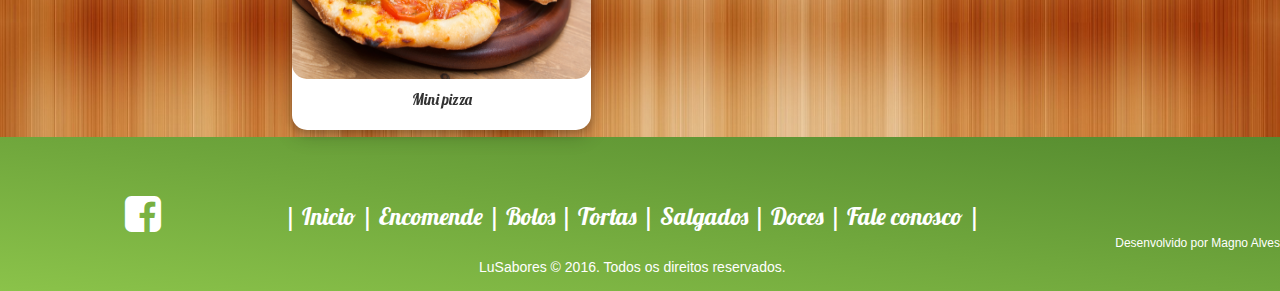
<file: Salgados.html>
<!DOCTYPE html>
<html lang="pt-br">
	<head>
		<meta charset="UTF-8"/>
		<link href='https://fonts.googleapis.com/css?family=Poiret+One' rel='stylesheet' type='text/css'>
		<link href="https://fonts.googleapis.com/css?family=Lobster" rel="stylesheet" type="text/css">
		<link href='https://fonts.googleapis.com/css?family=Titillium+Web' rel='stylesheet' type='text/css'>
		<link href="https://fonts.googleapis.com/css?family=Ubuntu" rel="stylesheet">

		<title>Salgados</title>
		<meta name="keywords" content="comida, restaurante, guarulhos encomenda, trufas, bolos, salgados">
		<meta name="description" content="O melhor da comida em um só lugar">
                <link rel="icon" href="img/icone.png" size="64x64"/>
		<link rel="stylesheet" href="http://maxcdn.bootstrapcdn.com/bootstrap/3.3.7/css/bootstrap.min.css">
                <link rel="stylesheet" href="http://cdnjs.cloudflare.com/ajax/libs/font-awesome/4.6.3/css/font-awesome.min.css">
		<link rel="stylesheet" type="text/css" href="estilo.css">
	
	</head>
	<body>
	
	
	<div class="pagina-bolo" id="papelsalgado">
	
	<div class="Logo2">
				<a href="index.html"><h3 class="siteee">LuSabores</h3><img class="sitee" src="img/sitee.png" /></a>
			</div>
			<ul class="topnav" id="myTopnav">
				<li><a class="active" href="Encomendas.html">Encomende</a></li>				
				<li><a href="Bolos.html">Bolos</a></li>
				<li><a href="Tortas.html">Tortas</a></li>
				<li><a href="Salgados.html">Salgados</a></li>
				<li><a href="Doces.html">Doces</a></li>
				<li><a href="Faleconosco.html">Fale conosco</a></li>
				<li class="icon">
				<a href="javascript:void(0);" style="font-size:35px;" onclick="myFunction()">☰</a>
				</li>
			</ul>
		<div class="container-fluid">
		<div class="descpagina"><div class="localTexto">
		<h3 class="textoTitulo">Salgados</h3>
		</div><p class="letradesc">O melhor do Salgado em um só lugar. Coxinha, Kibe, Bolinhos de diversos sabores e muito mais. Você pode escolher entre Fritos ou Congelados e Salgados Assados</p></div>
		
			<div id="menu-lateral">
			<h5 class="titulo-lateral"> Categorias </h5>
			<hr>
			<p class="letra-lateral"><a href="#fritos">Fritos ou<br>congelados</a></p>
			<p class="letra-lateral"><a href="#assados">Assados</a></p>
			<p class="letra-lateral2">*Imagens meramente ilustrativas</p>
			<p class="letra-lateral2">**Encomendas com até 5 dias de antecedência.</p>
			
		</div>
		
		<div class="galeria">
		<section class="gallery">
		<section id="fritos">
		<div><h4 class="subtitulo">Fritos ou Congelados</h4></div>
	<figure>
  <div class="row">
			<div class="col-sm-4 ">
			<div class="polaroidimage hvrbox">
			<img src="imgsalgados/bolinho.jpg" alt="Temos nos sabores: azeitona, bacalhau, carne, ovo de cordona, pizza e queijo." class="img-responsive myImg"/><div class="polaroid"><p class="letraproduto">Bolinhos</p></div><div class="hvrbox-layer_top">
		<div class="hvrbox-text">Clique na imagem</div>
  </div></div></div>
			<div class="col-sm-4 ">
			<div class="polaroidimage hvrbox">
			<img src="imgsalgados/coxinha.jpg" alt="Coxinha de frango ou Coxinha de frango com catupiry." class="img-responsive myImg"/><div class="polaroid"><p class="letraproduto">Coxinha</p></div><div class="hvrbox-layer_top">
		<div class="hvrbox-text">Clique na imagem</div>
  </div></div></div>
			<div class="col-sm-4 ">
			<div class="polaroidimage hvrbox">
			<img src="imgsalgados/croquete.jpg" alt="Disponíveis no sabores: Carne, Frango, Mortadela, Peito de peru e Salaminho." class="img-responsive myImg"/><div class="polaroid"><p class="letraproduto">Croquete</p></div><div class="hvrbox-layer_top">
		<div class="hvrbox-text">Clique na imagem</div>
  </div></div></div>
			<div class="col-sm-4 ">
			<div class="polaroidimage hvrbox">
			<img src="imgsalgados/kibe.jpg" alt="Você pode escolher entre Kibe de Carne ou Kibe de Queijo." class="img-responsive myImg"/><div class="polaroid"><p class="letraproduto">Kibe</p></div><div class="hvrbox-layer_top">
		<div class="hvrbox-text">Clique na imagem</div>
  </div></div></div>
			<div class="col-sm-4 ">
			<div class="polaroidimage hvrbox">
			<img src="imgsalgados/risole.jpg" alt="" class="img-responsive myImg"/><div class="polaroid"><p class="letraproduto">Rissole</p></div><div class="hvrbox-layer_top">
		<div class="hvrbox-text">Clique na imagem</div>
  </div></div></div>
					
			</div><!--div row-->
			</figure>
			</section>
			<section id="assados">
			<div><h4 class="subtitulo">Assados</h4></div>
			<figure>
		  <div class="row">
			<div class="col-sm-4 ">
			<div class="polaroidimage hvrbox">
			<img src="imgsalgados/empada.jpg" alt="Nos sabores: Camarão, Carne, Carne Seca, Frango, Palmito e  Queijo. " class="img-responsive myImg"/><div class="polaroid"><p class="letraproduto">Empadas</p></div><div class="hvrbox-layer_top">
		<div class="hvrbox-text">Clique na imagem</div>
  </div></div></div>
			<div class="col-sm-4 ">
			<div class="polaroidimage hvrbox">
			<img src="imgsalgados/enroladinho.jpg" alt="" class=" img-responsive myImg"/><div class="polaroid"><p class="letraproduto">Enroladinhos de salsicha</p></div><div class="hvrbox-layer_top">
		<div class="hvrbox-text">Clique na imagem</div>
  </div></div></div>
			<div class="col-sm-4 ">
			<div class="polaroidimage hvrbox">
			<img src="imgsalgados/esfiha.jpg" alt="Nos seguintes sabores: Carne, Escarola com queijo, Frango, Frango com Catupiry e Pizza" class=" img-responsive myImg"/><div class="polaroid"><p class="letraproduto">Esfihas</p></div><div class="hvrbox-layer_top">
		<div class="hvrbox-text">Clique na imagem</div>
  </div></div></div>
			<div class="col-sm-4 ">
			<div class="polaroidimage hvrbox">
			<img src="imgsalgados/minipizza.jpg" alt="Disponível no seguintes sabores: Calabresa e Mussarela." class=" img-responsive myImg"/><div class="polaroid"><p class="letraproduto">Mini pizza</p></div><div class="hvrbox-layer_top">
		<div class="hvrbox-text">Clique na imagem</div>
  </div></div></div>
			</div>
			</figure>
			</section>
			
	</section>
	</div><!--div galeria-->
	<div id="myModal" class="modal">
  <span class="close">×</span>
  <img class="modal-content" id="img01">
  <div id="caption"></div>
</div><!--div modal-->
	
	
	
	
	
	
	
	
	
	
	</div><!--fim da fiv container-fluid-->
	</div>
	<footer><div class="redessociais">
		<a href="https://www.facebook.com/lusaboresoficial/"><i class="fa fa-facebook-square fa-3x" aria-hidden="true"></i></a>
		</div>
		<div class="rodape">
		<h4>|<a href="index.html"> Inicio </a>|
		<a href="Encomendas.html">Encomende </a>|
		<a href="Bolos.html">Bolos </a>|
		<a href="Tortas.html">Tortas </a>|
		<a href="Salgados.html">Salgados </a>|
		<a href="Doces.html">Doces </a>|
		<a href="Faleconosco.html">Fale conosco </a>|</h4>
		</div>
		<div class="desenvol2">
                <div class="direitos">LuSabores © 2016. Todos os direitos reservados.</div>
		<div class="desenvol">
		Desenvolvido por <a href="http://magnoalves.esy.es/">Magno Alves</a>
		
		</div>
                </div>
		
		</footer>
	
	
	<script>
function myFunction() {
    var x = document.getElementById("myTopnav");
    if (x.className === "topnav") {
        x.className += " responsive";
    } else {
        x.className = "topnav";
		}
}
</script>

<script>
// Get the modal
var modal = document.getElementById('myModal');

// Get the image and insert it inside the modal - use its "alt" text as a caption
var img = document.getElementsByClassName('myImg');
var modalImg = document.getElementById("img01");
var captionText = document.getElementById("caption");
img.onclick = function(){
    modal.style.display = "block";
    modalImg.src = this.src;
    modalImg.alt = this.alt;
    captionText.innerHTML = this.alt;
}
for(var images = 0; images< img.length; images++) {
        img[images].onclick = img.onclick;
      }


// Get the <span> element that closes the modal
var span = document.getElementsByClassName("close")[0];

// When the user clicks on <span> (x), close the modal
span.onclick = function() {
    modal.style.display = "none";
}
</script>

<script>
window.onscroll = function() {myFunction()};

function myFunction() {
    if (document.body.scrollTop > 1000 || document.documentElement.scrollTop > 1000) {
        document.getElementById("menu-lateral").style.position = "relative";
		document.getElementById("menu-lateral").style.top ="1000px";
    } else {
        document.getElementById("menu-lateral").style.position = "fixed";
		document.getElementById("menu-lateral").style.top ="26em";
		document.getElementById("menu-lateral").style.left ="1em";
    }
}
</script>

</body>

	</html>
</file>
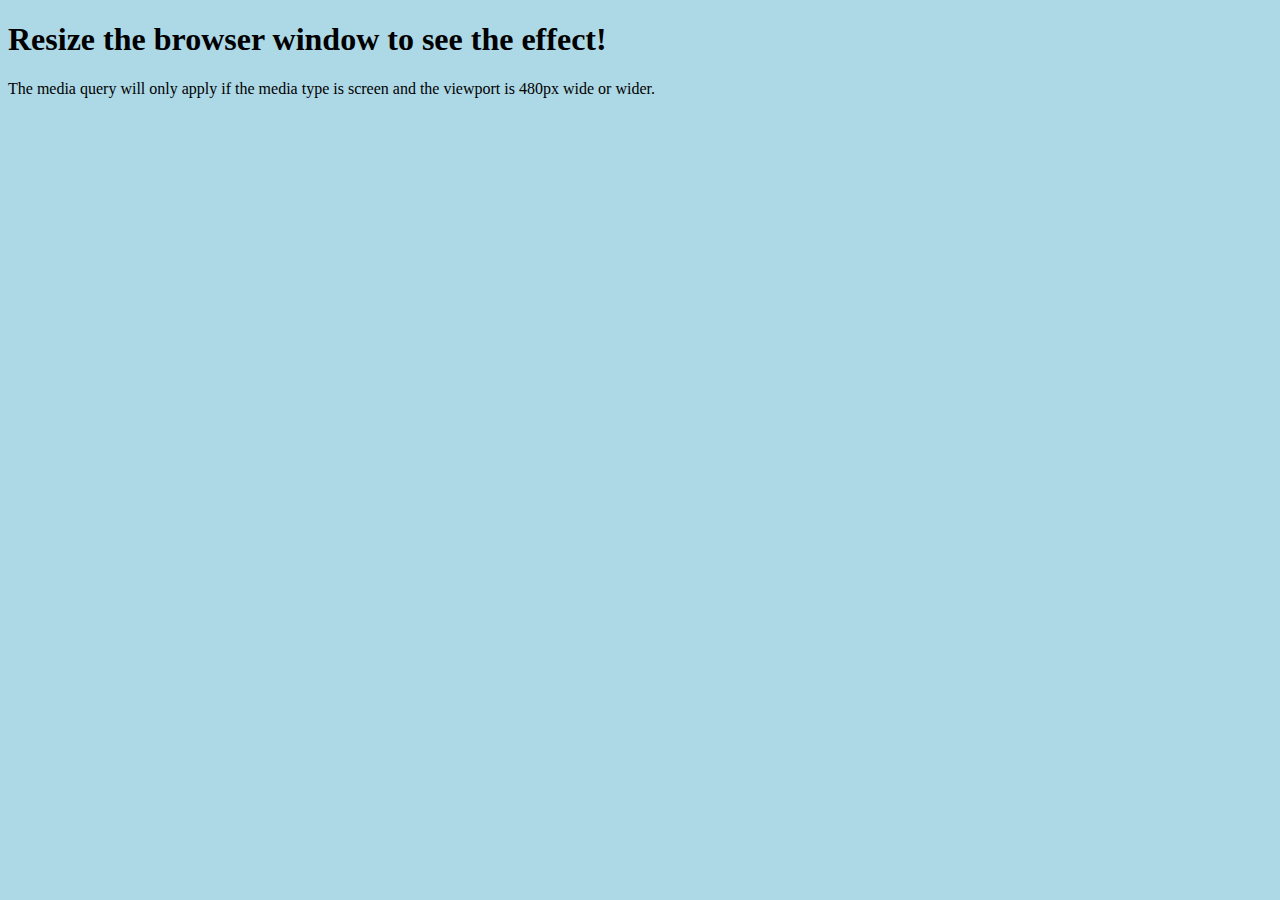
<file: teste.html>
<!DOCTYPE html>
<html>
<head>
<style>
body {
    background-color: lightblue;
}

@media screen and (max-width: 1000px) {
    body {
        background-color: lightgreen;
    }
}
</style>
</head>
<body>

<h1>Resize the browser window to see the effect!</h1>
<p>The media query will only apply if the media type is screen and the viewport is 480px wide or wider.</p>

</body>
</html>
</file>
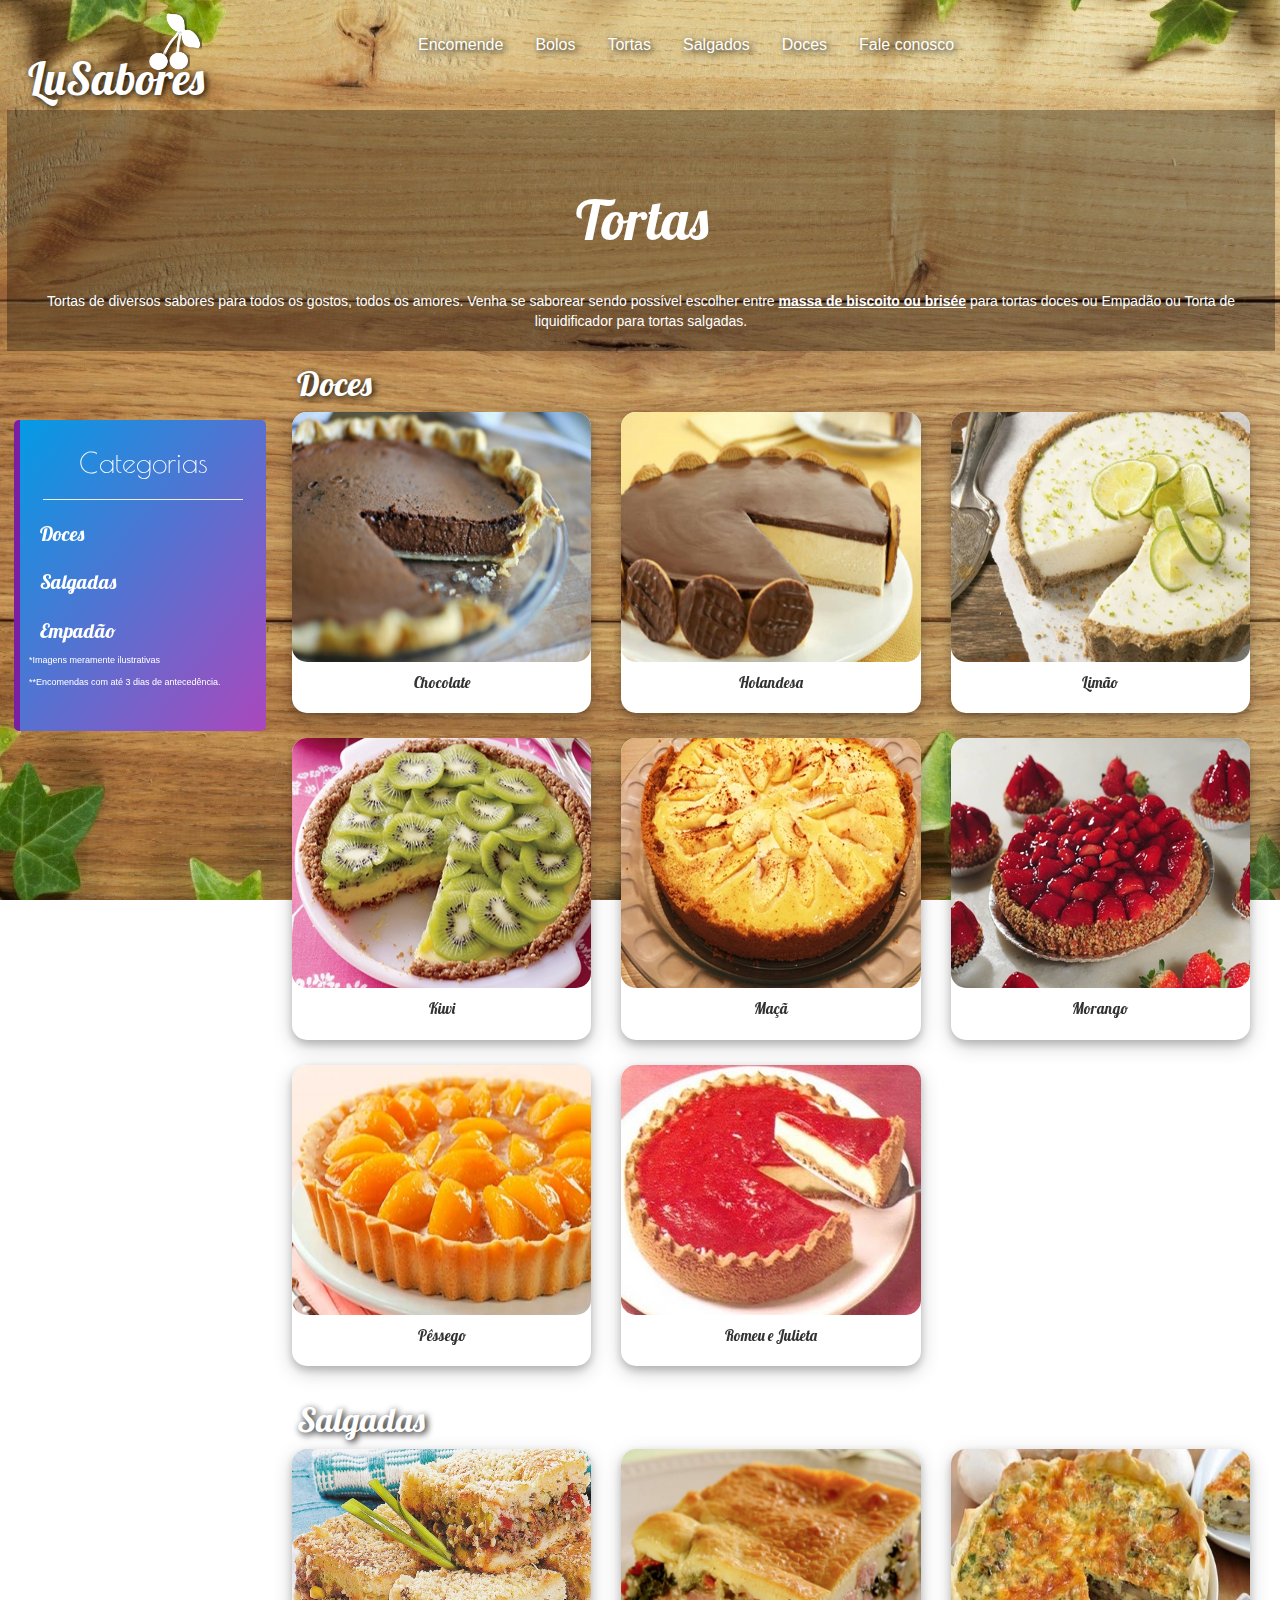
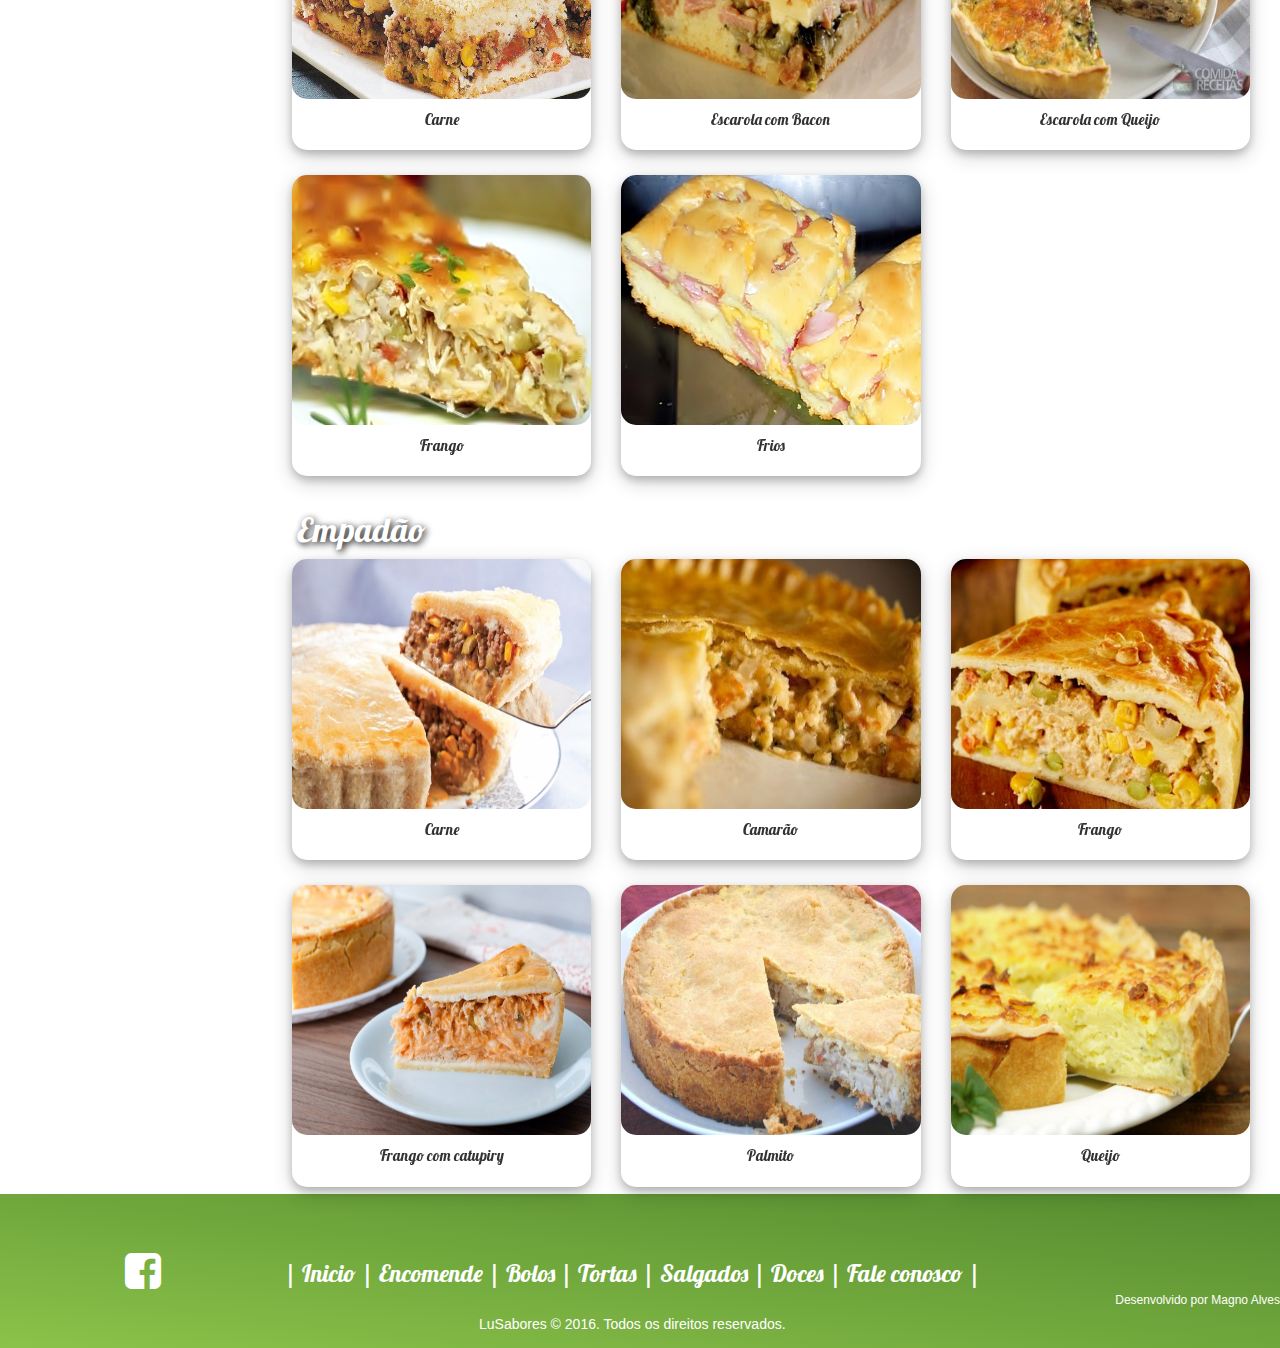
<file: Tortas.html>
<!DOCTYPE html>
<html lang="pt-br">
	<head>
		<meta charset="UTF-8"/>
		<link href='https://fonts.googleapis.com/css?family=Poiret+One' rel='stylesheet' type='text/css'>
		<link href="https://fonts.googleapis.com/css?family=Lobster" rel="stylesheet" type="text/css">
		<link href='https://fonts.googleapis.com/css?family=Titillium+Web' rel='stylesheet' type='text/css'>
		<title>Tortas</title>
		<meta name="keywords" content="comida, restaurante, guarulhos encomenda, trufas, bolos, salgados">
		<meta name="description" content="O melhor da comida em um só lugar">
                
		<link rel="stylesheet" href="http://maxcdn.bootstrapcdn.com/bootstrap/3.3.7/css/bootstrap.min.css">
		<link rel="stylesheet" type="text/css" href="estilo.css">
                <link rel="stylesheet" href="http://cdnjs.cloudflare.com/ajax/libs/font-awesome/4.6.3/css/font-awesome.min.css">
	        <link rel="icon" href="img/icone.png"/>
	</head>
	<body>
	
	
	<div class="pagina-bolo" id="papeltorta">
	
	<div class="Logo2">
				<a href="index.html"><h3 class="siteee">LuSabores</h3><img class="sitee" src="img/sitee.png" /></a>
			</div>
			<ul class="topnav" id="myTopnav">
				<li><a class="active" href="Encomendas.html">Encomende</a></li>
				<li><a href="Bolos.html">Bolos</a></li>
				<li><a href="Tortas.html">Tortas</a></li>
				<li><a href="Salgados.html">Salgados</a></li>
				<li><a href="Doces.html">Doces</a></li>
				<li><a href="Faleconosco.html">Fale conosco</a></li>
				<li class="icon">
				<a href="javascript:void(0);" style="font-size:35px;" onclick="myFunction()">☰</a>
				</li>
			</ul>
	<div class="container-fluid">
		<div class="descpagina"><div class="localTexto">
		<h3 class="textoTitulo">Tortas</h3>
		</div><p class="letradesc">Tortas de diversos sabores para todos os gostos, todos os amores. Venha se saborear sendo possível escolher entre <b><u>massa de biscoito ou brisée</u></b> para tortas doces ou Empadão ou Torta de liquidificador para tortas salgadas.</p></div>
		
		<div id="menu-lateral">
			<h5 class="titulo-lateral"> Categorias </h5>
			<hr>
			<p class="letra-lateral"><a href="#doces">Doces</a></p>
			<p class="letra-lateral"><a href="#salgadas">Salgadas</a></p>
			<p class="letra-lateral"><a href="#empadao">Empadão</a></p>
			<p class="letra-lateral2">*Imagens meramente ilustrativas</p>
			<p class="letra-lateral2">**Encomendas com até 3 dias de antecedência.</p>
			
		</div>
		
		<div class="galeria">
		<section class="gallery">
		<section id="doces">
		<div><h4 class="subtitulo">Doces</h4></div>
	<figure>
  <div class="row">
			<div class="col-sm-4 ">
			<div class="polaroidimage  hvrbox">
			<img src="imgtorta/tortachocolate.jpg" alt="" class="img-responsive myImg"/><div class="polaroid"><p class="letraproduto">Chocolate</p></div><div class="hvrbox-layer_top">
		<div class="hvrbox-text">Clique na imagem</div>
  </div></div></div>
			<div class="col-sm-4 ">
			<div class="polaroidimage hvrbox">
			<img src="imgtorta/tortaholandesa.png" alt="" class="img-responsive myImg"/><div class="polaroid"><p class="letraproduto">Holandesa</p></div><div class="hvrbox-layer_top">
		<div class="hvrbox-text">Clique na imagem</div>
  </div></div></div>
			<div class="col-sm-4 ">
			<div class="polaroidimage hvrbox">
			<img src="imgtorta/tortadelimao.jpg" alt="" class="img-responsive myImg"/><div class="polaroid"><p class="letraproduto">Limão</p></div><div class="hvrbox-layer_top">
		<div class="hvrbox-text">Clique na imagem</div>
  </div></div></div>
			<div class="col-sm-4 ">
			<div class="polaroidimage hvrbox">
			<img src="imgtorta/tortadekiwi.jpg" alt="" class="img-responsive myImg"/><div class="polaroid"><p class="letraproduto">Kiwi</p></div><div class="hvrbox-layer_top">
		<div class="hvrbox-text">Clique na imagem</div>
  </div></div></div>
			<div class="col-sm-4 ">
			<div class="polaroidimage hvrbox">
			<img src="imgtorta/tortamaca.jpg" alt="" class="img-responsive myImg"/><div class="polaroid"><p class="letraproduto">Maçã</p></div><div class="hvrbox-layer_top">
		<div class="hvrbox-text">Clique na imagem</div>
  </div></div></div>
			<div class="col-sm-4 ">
			<div class="polaroidimage hvrbox">
			<img src="imgtorta/tortamorango.jpg" alt="" class="img-responsive myImg"/><div class="polaroid"><p class="letraproduto">Morango</p></div><div class="hvrbox-layer_top">
		<div class="hvrbox-text">Clique na imagem</div>
  </div></div></div>
			<div class="col-sm-4 ">
			<div class="polaroidimage hvrbox">
			<img src="imgtorta/tortadepessego.jpg" alt="" class="img-responsive myImg"/><div class="polaroid"><p class="letraproduto">Pêssego</p></div><div class="hvrbox-layer_top">
		<div class="hvrbox-text">Clique na imagem</div>
  </div></div></div>
			<div class="col-sm-4 ">
			<div class="polaroidimage hvrbox">
			<img src="imgtorta/tortaromeu.jpg" alt="" class="img-responsive myImg"/><div class="polaroid"><p class="letraproduto">Romeu e Julieta</p></div><div class="hvrbox-layer_top">
		<div class="hvrbox-text">Clique na imagem</div>
  </div></div></div>
			
			</div><!--div row-->
			</figure>
			</section>
			
			<section id="salgadas">
			<div><h4 class="subtitulo">Salgadas</h4></div>
	<figure>
  <div class="row">
			<div class="col-sm-4 ">
			<div class="polaroidimage hvrbox">
			<img src="imgtorta/carnel.jpg" alt="" class="img-responsive myImg"/><div class="polaroid"><p class="letraproduto">Carne</p></div><div class="hvrbox-layer_top">
		<div class="hvrbox-text">Clique na imagem</div>
  </div></div></div>
			<div class="col-sm-4 ">
			<div class="polaroidimage hvrbox">
			<img src="imgtorta/escarolabl.jpg" alt="" class="img-responsive myImg"/><div class="polaroid"><p class="letraproduto">Escarola com Bacon</p></div><div class="hvrbox-layer_top">
		<div class="hvrbox-text">Clique na imagem</div>
  </div></div></div>
			<div class="col-sm-4 ">
			<div class="polaroidimage hvrbox">
			<img src="imgtorta/escarolaql.jpg" alt="" class="img-responsive myImg"/><div class="polaroid"><p class="letraproduto">Escarola com Queijo </p></div><div class="hvrbox-layer_top">
		<div class="hvrbox-text">Clique na imagem</div>
  </div></div></div>
			<div class="col-sm-4 ">
			<div class="polaroidimage hvrbox">
			<img src="imgtorta/frangol.jpg" alt="" class="img-responsive myImg"/><div class="polaroid"><p class="letraproduto">Frango</p></div><div class="hvrbox-layer_top">
		<div class="hvrbox-text">Clique na imagem</div>
  </div></div></div>
			<div class="col-sm-4 ">
			<div class="polaroidimage hvrbox">
			<img src="imgtorta/friosl.jpg" alt="" class="img-responsive myImg"/><div class="polaroid"><p class="letraproduto">Frios</p></div><div class="hvrbox-layer_top">
		<div class="hvrbox-text">Clique na imagem</div>
  </div></div></div>			
			</div><!--div row-->
			</figure>
			</section>
			
			<section id="empadao">
			<div><h4 class="subtitulo">Empadão</h4></div>
	<figure>
  <div class="row">
			<div class="col-sm-4 ">
			<div class="polaroidimage hvrbox">
			<img src="imgtorta/carnee.jpg" alt="" class="img-responsive myImg"/><div class="polaroid"><p class="letraproduto">Carne</p></div><div class="hvrbox-layer_top">
		<div class="hvrbox-text">Clique na imagem</div>
  </div></div></div>
			<div class="col-sm-4 ">
			<div class="polaroidimage hvrbox">
			<img src="imgtorta/camaraoe.jpg" alt="" class="img-responsive myImg"/><div class="polaroid"><p class="letraproduto">Camarão</p></div><div class="hvrbox-layer_top">
		<div class="hvrbox-text">Clique na imagem</div>
  </div></div></div>
			<div class="col-sm-4 ">
			<div class="polaroidimage hvrbox">
			<img src="imgtorta/frangoe.jpg" alt="" class="img-responsive myImg"/><div class="polaroid"><p class="letraproduto">Frango</p></div><div class="hvrbox-layer_top">
		<div class="hvrbox-text">Clique na imagem</div>
  </div></div></div>
			<div class="col-sm-4 ">
			<div class="polaroidimage hvrbox">
			<img src="imgtorta/frangoce.jpg" alt="" class="img-responsive myImg"/><div class="polaroid"><p class="letraproduto">Frango com catupiry</p></div><div class="hvrbox-layer_top">
		<div class="hvrbox-text">Clique na imagem</div>
  </div></div></div>
			<div class="col-sm-4 ">
			<div class="polaroidimage hvrbox">
			<img src="imgtorta/palmitoe.jpg" alt="" class="img-responsive myImg"/><div class="polaroid"><p class="letraproduto">Palmito</p></div><div class="hvrbox-layer_top">
		<div class="hvrbox-text">Clique na imagem</div>
  </div></div></div>	
			<div class="col-sm-4 ">
			<div class="polaroidimage hvrbox">
			<img src="imgtorta/queijoe.jpg" alt="" class="img-responsive myImg"/><div class="polaroid"><p class="letraproduto">Queijo</p></div><div class="hvrbox-layer_top">
		<div class="hvrbox-text">Clique na imagem</div>
  </div></div></div>						
			</div><!--div row-->
			</figure>
			</section>
			
	</section>
	</div><!--div galeria-->
	<div id="myModal" class="modal">
  <span class="close">×</span>
  <img class="modal-content" id="img01">
  <div id="caption"></div>
</div><!--div modal-->
	
	
	
	
	
	
	
	
	
	
	</div><!--fim da fiv container-fluid-->
	</div>
	<footer><div class="redessociais">
		<a href="https://www.facebook.com/lusaboresoficial/"><i class="fa fa-facebook-square fa-3x" aria-hidden="true"></i></a>
		</div>
		<div class="rodape">
                <h4>|<a href="index.html"> Inicio </a>|
		<a href="Encomendas.html">Encomende </a>|
		<a href="Bolos.html">Bolos </a>|
		<a href="Tortas.html">Tortas </a>|
		<a href="Salgados.html">Salgados </a>|
		<a href="Doces.html">Doces </a>|
		<a href="Faleconosco.html">Fale conosco </a>|</h4>
		</div>
                <div class="desenvol2">
                <div class="direitos">LuSabores © 2016. Todos os direitos reservados.</div>
		<div class="desenvol">
		Desenvolvido por <a href="http://magnoalves.esy.es/">Magno Alves</a>
		
		</div>
                </div>
		
		</footer>
	
	
	<script>
function myFunction() {
    var x = document.getElementById("myTopnav");
    if (x.className === "topnav") {
        x.className += " responsive";
    } else {
        x.className = "topnav";
		}
}
</script>

<script>
// Get the modal
var modal = document.getElementById('myModal');

// Get the image and insert it inside the modal - use its "alt" text as a caption
var img = document.getElementsByClassName('myImg');
var modalImg = document.getElementById("img01");
var captionText = document.getElementById("caption");
img.onclick = function(){
    modal.style.display = "block";
    modalImg.src = this.src;
    modalImg.alt = this.alt;
    captionText.innerHTML = this.alt;
}
for(var images = 0; images< img.length; images++) {
        img[images].onclick = img.onclick;
      }


// Get the <span> element that closes the modal
var span = document.getElementsByClassName("close")[0];

// When the user clicks on <span> (x), close the modal
span.onclick = function() {
    modal.style.display = "none";
}
</script>
<script>
window.onscroll = function() {myFunction()};

function myFunction() {
    if (document.body.scrollTop > 2000 || document.documentElement.scrollTop > 2000) {
        document.getElementById("menu-lateral").style.position = "relative";
		document.getElementById("menu-lateral").style.top ="2000px";
    } else {
        document.getElementById("menu-lateral").style.position = "fixed";
		document.getElementById("menu-lateral").style.top ="26em";
		document.getElementById("menu-lateral").style.left ="1em";
    }
}
</script>

</body>


	</html>
</file>
<file: style.css>
* {box-sizing:border-box}
body {font-family: Verdana,sans-serif;margin:0;}
.mySlides {display:none}

/* Slideshow container */
.slideshow-container {
  width: 100%;
  height:500px;
  position: relative;
  margin: 0;
  overflow:hidden;
}

/* Next & previous buttons */
.prev, .next {
  cursor: pointer;
  position: absolute;
  top: 50%;
  width: auto;
  padding: 16px;
  margin-top: -22px;
  color: white;
  font-weight: bold;
  font-size: 18px;
  transition: 0.6s ease;
  border-radius: 0 3px 3px 0;
}

/* Position the "next button" to the right */
.next {
  right: 0;
  border-radius: 3px 0 0 3px;
}

/* On hover, add a black background color with a little bit see-through */
.prev:hover, .next:hover {
  background-color: rgba(0,0,0,0.8);
}

/* Caption text */
.text {
  color: #f2f2f2;
  font-size: 15px;
  padding: 8px 12px;
  position: absolute;
  left:600px;
  bottom: 88px;
  width: 50%;
  font-size:36px;
  text-align: right;
  font-family: 'Lobster', cursive;
  text-shadow: 1px 1px #000000;

}

/* Number text (1/3 etc) */
.numbertext {
  color: #f2f2f2;
  font-size: 12px;
  padding: 8px 12px;
  position: absolute;
  top: 0;
}

/* The dots/bullets/indicators */
.dot {
  cursor:pointer;
  height: 13px;
  width: 13px;
  margin: 0 2px;
  background-color: #bbb;
  border-radius: 50%;
  display: inline-block;
  transition: background-color 0.6s ease;
}

.dot-class{
	position:relative;
	bottom:10px;
	margin-top:-20px;
}

.active, .dot:hover {
  background-color: #717171;
}

/* Fading animation */
.fade {
  -webkit-animation-name: fade;
  -webkit-animation-duration: 1.5s;
  animation-name: fade;
  animation-duration: 1.5s;
}

@-webkit-keyframes fade {
  from {opacity: .4} 
  to {opacity: 1}
}

@keyframes fade {
  from {opacity: .4} 
  to {opacity: 1}
}

/* On smaller screens, decrease text size */
@media only screen and (max-width: 300px) {
  .prev, .next,.text {font-size: 11px}
  }
  
  /*meu novo */

.sitee{
	position: relative;
	width:17%;
	top: 0;
	right: 0;
	text-shadow: 2px 2px 7px #000000;
	display: inline-block;
}

h3{
	color:white;
	font-family: Lobster, Monospace;
	font-size: 45px;
	margin:0;
}
a:link 
{ 
 text-decoration:none; 
} 

.menu{
position:relative;
margin-bottom:0;
	background: #E8EAF6; /* For browsers that do not support gradients */    
    background: -webkit-linear-gradient(left, #B3E5FC , #E1BEE7); /* For Safari 5.1 to 6.0 */
    background: -o-linear-gradient(right, #B3E5FC, #E1BEE7); /* For Opera 11.1 to 12.0 */
    background: -moz-linear-gradient(right, #B3E5FC, #E1BEE7); /* For Firefox 3.6 to 15 */
    background: linear-gradient(to right, #B3E5FC , #E1BEE7); /* Standard syntax (must be last) */
}


ul{
	position: relative;
	left:50px;
	float:right;
}

@media only screen and (max-width:1000px) {
	ul{
	position: relative; 
}


}

ul.topnav {
  position:relative;
  top:30px;
  margin-right:250px;
  list-style-type: none;
  padding: 0;
  overflow: hidden;
}

ul.topnav li {
	float: right;
	}
	


ul.topnav li a {
  display: inline-block;
  color: white;
  text-align: center;
  padding: 10px 10px;
  text-decoration: none;
  transition: 0.3s;
  font-size: 16px;
  text-shadow: 2px 2px 7px #000000;
}

ul.topnav li a:hover {border-bottom:3px solid #fff; 
}

ul.topnav li.icon {
	display: none;
}

@media only screen and (max-width:1000px) {
  ul.topnav li:not(:last-child) {display: none; }
  ul.topnav li.icon {
    float: right;
    display: inline-block;
	position: static;
	
	
	
	
  }
}

@media only screen and (max-width:1000px) {
  ul.topnav.responsive {position: relative; background:#607D8B; border-radius: 40px;}
  ul.topnav.responsive li.icon {
    position: absolute;
    right: 0;
    top: 0;
  }
  ul.topnav.responsive li {
    float: none;
    display: block;
	
	
  }
  ul.topnav.responsive li a {
    display: block;
	font-size: 35px;
  }
}
/* menu acima*/

.restante{
	background:box1;
	width:100%;
	height: 600px;
	position:relative;
	top:0;
}
.container-dica{
	background: #B3E5FC; /* For browsers that do not support gradients */    
   
	width:100%;
	height:20.25em;
	position:relative;
	top: 2px;
	bottom:10px;
	overflow:hidden;
}


.box{
float:left;
position:relative;
background: #444444;
width:30%;
height:90%;
-webkit-transition: width 1s, height 1s;
transition: width 1s, height 1s, box-shadow 1s;
box-shadow: 0 4px 8px 0 rgba(0, 0, 0, 0.2), 0 6px 20px 0 rgba(0, 0, 0, 0.19);
overflow:hidden;
left:10px;

}

.image-box, .img{
width:100%;
height:100%;
opacity: 0.5;
filter: alpha(opacity=50);
-webkit-transition: width 1s, height 1s;
transition: width 1s, height 1s;
}


img.image-box:hover{
opacity:1.0;
filter:alpha(opacity=100);
}


hr{
	position:relative;
	right:30px;
	background-color: #FF9800;
	height: 1px;
	border: 0;
}

.box:hover{
width:33%;
height:95%;
box-shadow:10px 10px 8px 0 rgba(0, 0, 0, 0.2), 10px 16px 20px 0 rgba(0, 0, 0, 0.19);
text-shadow:3px 3px 10px black;
}

.dica{
position:relative;
bottom:8.375em;
left:3.375em;
width:100%;
color:white;
font-family: 'Rationale', sans-serif;
font-size:2em;
}

.box-anuncio{
	position:static;
	float:right;
	background: #E1BEE7; /* For browsers that do not support gradients */    
    background: -webkit-linear-gradient(left, #B3E5FC , #E1BEE7); /* For Safari 5.1 to 6.0 */
    background: -o-linear-gradient(right, #B3E5FC, #E1BEE7); /* For Opera 11.1 to 12.0 */
    background: -moz-linear-gradient(right, #B3E5FC, #E1BEE7); /* For Firefox 3.6 to 15 */
    background: linear-gradient(to right, #B3E5FC , #E1BEE7);
	height:100%;
	width:60%;
	text-align:center;
}

.anuncio-p{
	position:relative;
	top: 70px;
	margin: 0 35px 0 10px;
	font-family: 'Poiret One', cursive;
	font-size:28px;
    font-weight: bold;
	color: #795548;

}

.anuncio-bolo{
	background:#FFEE88;
	width: 25%;
	height:300px;
	
	float:left;
}

.anuncio-torta{
	background:#FFEE00;
	width: 25%;
	height:300px;
	float:left;
}

.anuncio-salgados{
	background:#22bb88;
	width: 25%;
	height:300px;
	float:left;
}

.anuncio-doces{
	background:#58aa22;
	width: 25%;
	height:300px;
	float:left;
}

/*aqui*/

.center{
position:absolute;
top:450%;
left:6%;


}



.center-box2{
	left: 32%;
}

.center-box3{
	left: 55%;
}

.center-box4{
	left: 82%;
}

h2{
color:white;
opacity:0;
font-family: "Lucida Grande", sans-serif;
font-size:40px;
}




.img{ 
height:500px;
width:170%;

}


.box1{
	background:#607D8B;
	width:25%;
	height:500px;
	float: left;
	overflow: hidden;
	-moz-transition: width 1s, height 1s;
	-webkit-transition:  width 1s, height 1s;
	transition:  width 1s, height 1s;
}

.box1:hover h2{
	opacity:1;
	border: 1px solid white;
	padding:20px;
}


.box1:hover .img{
	background-color:#607D8B;
	width:190%;
	height:550px;
	-moz-transition: width 1s, height 1s;
	-webkit-transition:  width 1s, height 1s;
	transition:  width 1s, height 1s;
	filter:blur(2px);	
}

.box2{
	background: #607D8B;
	width:25%;
	height:500px;
	float: left;
	overflow: hidden;
	-moz-transition: width 1s, height 1s;
	-webkit-transition:  width 1s, height 1s;
	transition:  width 1s, height 1s;
}
	
.box2:hover img{
	width:190%;
	height:550px;
	-moz-transition: width 1s, height 1s;
	-webkit-transition:  width 1s, height 1s;
	transition:  width 1s, height 1s;
		filter:blur(2px);	

}

.box2:hover h2{
	opacity:1;
	border: 1px solid white;
	padding:20px;
}
	
.box3{
	background:#607D8B;
	width:25%;
	height:500px;
	float: left;
	overflow: hidden;
	-moz-transition: width 1s, height 1s;
	-webkit-transition:  width 1s, height 1s;
	transition:  width 1s, height 1s;

}
	
.box3:hover img{
	width:190%;
	height:550px;
	-moz-transition: width 1s, height 1s;
	-webkit-transition:  width 1s, height 1s;
	transition:  width 1s, height 1s;
		filter:blur(2px);	

}

.box3:hover h2{
	opacity:1;
	border: 1px solid white;
	padding:20px;
}
	
.box4{
	background:#607D8B;
	width:25%;
	height:500px;
	overflow: hidden;
	-moz-transition: width 1s, height 1s;
	-webkit-transition:  width 1s, height 1s;
	transition:  width 1s, height 1s;
}
	
.box4:hover img{
	width:190%;
	height:550px;
	-moz-transition: width 1s, height 1s;
	-webkit-transition:  width 1s, height 1s;
	transition:  width 1s, height 1s;
		filter:blur(2px);	

}

.box4:hover h2{
	opacity:1;
	border: 1px solid white;
	padding:20px;
}


.restante{
background-color:#00BCD4;
width:100%;
height:100px;
}

.rodape{
	float:left;
	background: linear-gradient( to right top , #8BC34A, #558B2F);
	width:100%;
	position: relative;
	top:0;
	height:200px;
}

.inside-rodape{
	position:relative;
	top:3em;
	left:13em;
	width:70%;


}
h4{
	
	font-size:24px;
	color:white;
    font-stretch: extra-condensed;
	font-family: Lobster, Monospace;
    font-weight: 400;
}

a:active{
	color:white;
}

a:visited{
	color:white;
	text-decoration:none;
	
}

a:link 
{ 
	color: white;

 text-decoration:none; 
} 

a:hover{
	color: #337ab7;
}

h4 a:visited{
	color: white;

}

h4 a:hover{
	color: #337ab7;

}

.rede-social{
	float:left;
	position:relative;
	top:4em;
	left:10em;
	color:white;
}

.fa{
		color:white;

}

.fa:hover{
	color:#337ab7;
}

.direitos{
	position:relative;
	width:50%;
	top:3.5em;
	left:25em;
	color:white;
	font-size:0.9em;

}

.criador{
	float:right;
	position:relative;
	top:3em;
	font-size:0.8em;
	color:white;

 }

 
 .texto-celular{
	 display:none;
 }

/* versao celular */

@media only screen and (max-width: 736px) {
	
	ul.topnav {
  position:absolute;
  top:0;
  left:85%;
}

ul.topnav.responsive {
    position: absolute;
	top:0;
	left:37%;
    background: #7E57C2; /* For browsers that do not support gradients */
  background: -webkit-radial-gradient(#7E57C2, #4527A0); /* Safari 5.1 to 6.0 */
  background: -o-radial-gradient(#7E57C2, #4527A0); /* For Opera 11.6 to 12.0 */
  background: -moz-radial-gradient(#7E57C2, #4527A0); /* For Firefox 3.6 to 15 */
  background: radial-gradient(#7E57C2, #4527A0); /* Standard syntax */
    border-radius: 0;
	width:60%;
}


ul.topnav li a {
  display: inline-block;
  color: white;
  text-align: left;
  padding: 10px 10px;
  text-decoration: none;
  transition: 0.3s;
  font-size: 10px;
  text-shadow: none;
  font-family: 'Titillium Web', sans-serif;

}

ul.topnav.responsive li a {
    display: block;
	font-size: 20px;
  }
  
.yessim{
	    
}



.sitee{
	position:relative;
	top:100px;
	left:15%;
	width:250px;
	height:auto;
}

 .texto-celular{
	 display:inline;
	 position:absolute;
	 font-size:14px;
	 color:white;
	 font-family: 'Lato', sans-serif;
	 font-weight:bold;
 }
 
 .cel1{
	left:20%;
	top:310%;
	}
	
	.cel2{
	left:60%;
	top:310%;
	}
	
	.cel3{
	left:20%;
	top:460%;
	}
	
	.cel4{
	left:60%;
	top:460%;
	}

body{
	background-image:linear-gradient(0deg, rgba(225, 190, 231, 0.5), rgba(2,173,231,0.5)), url(backgroundmobile.jpg);
	background-size:949px 665px;
	background-repeat:no-repeat;
	
}

.menu{
	background:none;
}

.restante{
background:none;

}	

.container-dica{
display:none;}
	
.img{display:none;}



.sequencia{
	display:none;
}

.rodape{
display:none;
}	

.bordas{
		border-radius: 50%;
		border-style: solid;
		border-color: #FFFFFF;
}

.box1 { 
		position: absolute; 
		top: 200%;
		left: 15%;
		background-image:url(iconemobile/cakemob.png);
        background-color:#B388FF;
		background-position:5% 5%;
		background-size: 90px auto;
		background-repeat: no-repeat;
		width:100px;
		height:100%;
		
    }
	
	
h2{
opacity: 1.0;
font-family: 'Ubuntu', sans-serif;

}


.center{
	display:none;
	
}
.box2{
	position: absolute; 
	top: 200%;
	left: 55%;
	background-image:url(iconemobile/piemob.png);
    background-color:#B388FF;
	background-position:5% 5%;
	background-size: 90px auto;
	background-repeat: no-repeat;
	width:100px;
	height:100%;
}

.box3{
	clear: both;
	position: absolute; 
	top: 350%;
	left: 15%;
	background-image:url(iconemobile/salgadomob.png);
    background-color:#B388FF;
	background-position:5% 5%;
	background-size: 90px auto;
	background-repeat: no-repeat;
	width:100px;
	height:100%;
}

.box4{
	float:left;
	position: absolute; 
	top: 350%;
	left: 55%;
	background-image:url(iconemobile/docemob.png);
    background-color:#B388FF;
	background-position:40% 40%;
	background-size: 80px auto;
	background-repeat: no-repeat;
	width:100px;
	height:100%;
}

.rodape{
	float:none;
}

}
</file>
<file: estilo.css>
/*barra de pesquisa*/



.search {
	width: 500px;
	height: 40px;
	margin:  0 0 0 25em;
	background: #444;
	background: rgba(0,0,0,.2);
	border-radius:  30px;
	border: 1px solid #fff;
	position: relative;
	}

.search input {
	width: 370px;
	height:100%;
	padding: 10px 5px;
	float: left;
	color: #ccc;
	border: 0;
	background: transparent;
	border-radius: 3px 0 0 3px;
	}
	
	.search input:hover{
		background:transparent;
	}
.search input:focus {
	outline: 0;
	background:transparent;
	}

.search button {
	position: relative;
	float: right;
	border: 0;
	padding: 0;
	cursor: pointer;
	height: 40px;
	width: 120px;
	color: #fff;
	background: transparent;
	border-left: 1px solid #fff;
	border-radius: 0 3px 3px 0;
	}   

.search button:hover {
	background: #fff;
	color:#444;
	}
.search button:active {
	box-shadow: 0px 0px 12px 0px rgba(225, 225, 225, 1);
	}

.search button:focus {
	outline: 0;
	}


/*teste clique aqui*/

.hvrbox,
.hvrbox * {
	box-sizing: border-box;
}
.hvrbox {
	position: relative;
	
	
	
	
}
.hvrbox img {
	max-width: 100%;
}

.hvrbox .hvrbox-layer_top {
	cursor: pointer;
	opacity: 0;
	position: absolute;
	top: 0;
	left: 0;
	right: 0;
	bottom: 0;
	width: 100%;
	height: 20%;
	background: rgba(0, 0, 0, 0.6);
	color: #fff;
	padding: 15px;
	-moz-transition: all 0.4s ease-in-out 0s;
	-webkit-transition: all 0.4s ease-in-out 0s;
	-ms-transition: all 0.4s ease-in-out 0s;
	transition: all 0.4s ease-in-out 0s;
}
.hvrbox:hover .hvrbox-layer_top,
.hvrbox.active .hvrbox-layer_top {
	opacity: 1;
}
.hvrbox .hvrbox-text {
	font-family: 'Ubuntu', sans-serif;
	text-align: center;
	font-size: 18px;
	display: inline-block;
	position: absolute;
	top: 50%;
	left: 50%;
	-moz-transform: translate(-50%, -50%);
	-webkit-transform: translate(-50%, -50%);
	-ms-transform: translate(-50%, -50%);
	transform: translate(-50%, -50%);
}
.hvrbox .hvrbox-text_mobile {
	font-size: 15px;
	border-top: 1px solid rgb(179, 179, 179); /* for old browsers */
	border-top: 1px solid rgba(179, 179, 179, 0.7);
	margin-top: 5px;
	padding-top: 2px;
	display: none;
}
.hvrbox.active .hvrbox-text_mobile {
	display: block;
}

	
/*fim*/


.imagem-fixa{
	background:url(imagem1.jpg) no-repeat center center fixed;
	background-blend-mode: multiply;
	background-color:rgba(20, 25, 215, 0.6);
	min-height:110vh;
	background-attachment: fixed !important;
	background-size: cover;
	display: block;
	max-width: 100%;
	height: auto;
	
	


}


body{margin:0 0 0 0;
	-webkit-font-smoothing: subpixel-antialiased;
}

.container{
	text-align: center;
	padding-top: 400px;
}

.separa1{
	background-color: #FBC02D;
	transition: background-color 0.2s;
}

.separa1:hover{
	background-color: #D8A01B;
}




#texto1{ 
	font-family: 'Ubuntu', sans-serif;
	font-size: 25px;
    color: #fff;
    font-weight: 300;
    margin: 0px 0 45px;
}

.texto2{
	font-family: 'Poiret One', cursive;
	font-size: 6rem;
    font-weight: 400;
    margin: 0px 0 55px;
	color: #fff;
	font-variant: small-caps;
}
h3{
	color:white;
	font-family: Lobster, Monospace;
	font-size: 45px;
}

.textoTitulo{
	color:white;
        margin-right: 4em;
	font-family: Lobster, Monospace;
	font-size: 55px;
	


}

h5{
	color:white;
	font-family: 'Poiret One', cursive;
	font-size: 2em;	
	text-align:center;
}
h5.tituloh5{
	font-size: 3.5em;
	color: #FCE4EC;
	font-weight: bold;
}

h4{
	font-family: Lobster, Monospace;
	color:white;
	font-size:24px;
}



h4.subtitulo{
	color: ;
	font-size: 34px;
	text-align: left;
	margin-left: 20px;
	  text-shadow: 2px 2px 7px #000000;

}

h5.letrasdobolo{
	color:white;
	font-family: 'PT Sans Narrow', sans-serif;
	font-size: 1.4em;	
	text-align:center;
}

.encomendah2{
	color:white;
}

.rodape{
	
	text-align:center;
}

.rodape2{
	
	text-align:center;
	
}


.letrainicial{
	font-family: 'Titillium Web', sans-serif;
	color:white;
}

.Logo{
	float:left;
	margin-left:2em;
	
	
	
}

.Logo2{
	float:left;
	margin-left:3.3em;
  text-shadow: 2px 2px 7px #000000;
	
	
	
}

.sitee{
	width:200px;
	height:281px;
	margin-top:-13em;
	text-shadow: 2px 2px 7px #000000;
}

.siteee{
	margin-top: 1.2em;
}


a{
	color:white;
}

a:link 
{ 
 text-decoration:none; 
} 

.resto-da-pagina{
	margin:-11px  -15px 7px -18px;
	padding:150px;
	background: url(imgback/pagina1.jpg) no-repeat center fixed;
	background-size: cover;
}


.anuncio{
	padding:5em;
	margin: -10.7em -10.7em 0 -11em;
	
	background: #00BCD4;
	
}


/*bolorestante*/

.restante img{
	float:left;
	height:190px;
	width: 300px;
}

.restante{
	padding-bottom:1em;
	margin: 0 -1em 0 -1em;
	background: #00BCD4;
	overflow:hidden;	
}

.restante2 img{
	float:right;
	height:190px;
	width: 300px;
}

.restante2{
	padding-bottom:1em;
	margin: -1em -1em 0 0;
	background: #B39DDB;
	text-align:center;
	overflow:hidden;
	
}

.restante3 img{
	float:left;
	height:190px;
	width: 300px;
}

.restante3{
	padding-bottom:0.3em;
	margin: -1em -1em 1em -1em;
	background: #F8BBD0;
	overflow:hidden;
}

/**Thumbnail pagina inicial*/

.containeer{
padding-top: 40px;
padding-bottom: 40px;    
margin-right:auto;margin-left:auto;padding-left:15px;padding-right:50px;
}

@media (min-width:768px){.container{width:750px}}
@media (min-width:992px){.container{width:970px}}

.row {
margin-left: 0;
margin-right: 0;
}

.margin-bottom-20 {
margin-bottom: 20px;
clear: both;
}


@media only screen and (min-width:1000px){
.col-lg-3 {
width: 22%;
min-width: 258px;
float: left;
position: relative;
min-height: 1px;
padding-left: 15px;
padding-right: 15px;
}
}


/*grid_block
------------------------------------*/

.grid_block { 
    padding: 7px;
    margin-bottom: 20px;
    box-shadow: 3px 3px 6px #777777;
	background:white;
}
.grid_block:hover { 
    box-shadow: 3px 3px 6px #ddd; 
    -webkit-transition: box-shadow 0.2s ease-in-out;
    -moz-transition: box-shadow 0.2s ease-in-out;
    -o-transition: box-shadow 0.2s ease-in-out;
    transition: box-shadow 0.2s ease-in-out;
}

.grid_block h3 {
    margin: 6px 0 8px 0;
    color: #585f69;
    font-size: 20px;
}

.grid_block:hover h3,
.grid_block:hover span{
    color: #79d5b3;
}


.overflow-hidden { 
    overflow:hidden;
}

.grid_block .thumbnail-img {
    position: relative;
    margin-bottom: 11px;
}

.grid_block img {
    display: block;
    max-width: 100%;
    height: auto;
    left: 10px;
    margin-left: -10px;
    position: relative;
   -webkit-transition: all 0.8s ease-in-out;
   -moz-transition: all 0.8s ease-in-out;
   -o-transition: all 0.8s ease-in-out;
   -ms-transition: all 0.8s ease-in-out;
   transition: all 0.8s ease-in-out;
}
.grid_block:hover img {
   -webkit-transform: scale(1.2) rotate(2deg);
   -moz-transform: scale(1.2) rotate(2deg);
   -o-transform: scale(1.2) rotate(2deg);
   -ms-transform: scale(1.2) rotate(2deg);
   transform: scale(1.2) rotate(2deg);
}
.grid_block a {
    right: -20px;
    bottom: 13px;
    color: #fff;
    padding: 1px 6px;
    position: absolute;
    background: #79d5b3;
    display: inline-block; 
    -webkit-transition: all 0.5s ease-in-out;
    -moz-transition: all 0.5s ease-in-out;
    -o-transition: all 0.5s ease-in-out;
    transition: all 0.5s ease-in-out;
}
.grid_block a:hover {
    text-decoration: none;
    box-shadow: 0 0 0 2px #59b795;
}
.grid_block:hover a{
    right: 10px;
   -webkit-transition: all 0.5s ease-in-out;
    -moz-transition: all 0.5s ease-in-out;
    -o-transition: all 0.5s ease-in-out;
    transition: all 0.5s ease-in-out;
}

.grid_block span{
color: #999;
font-size: 12px;
font-weight: 400;
float: right;
display: block;
margin-top: -1em;

}

.grid_block small {
display: block;
margin-top: 5px;
font-size: 12px;
font-weight: 400;
line-height: 1;
color: #999;
}

.grid_block p{
color: #555;
margin-top: 13px;

}

/*fim dele*/

.desenvol{
	display: inline-block;
	font-size: 12px;
        float:right;
}

.redessociais{
	margin-bottom: -3em;
	margin-left: 10em;
	
}

.direitos{
       margin-top:2em;
margin-bottom: -3em;
text-align: center;

}

@media only screen and (max-width:1000px){
	.desenvol{
	font-size: 10px;
        display: inline-block;
        float:right;

}


.redessociais{
	margin-bottom: -3em;
	margin-left: 15em;
	
}

.direitos{
	display: inline-block;
      margin-top:2em;
margin-bottom: -3em;
text-align: left;

}
}

footer{
	padding-top: 4em;
	padding-bottom:4em;
	color: white;
	background: linear-gradient( to right top , #8BC34A, #558B2F);
	margin-top: -0.5em;
	margin-right: 0;
	margin-left: -1.1em;
}

footer.rodape3{
	
	margin-right: -1.1em;
	
}




.pagina-bolo{
	margin:0  0 -18px -18px;
	 
	
	
}

.descpagina{
	padding: 10px 10px 10px 10px;
	
	margin-top:100px;
	background:	rgba(0, 0, 0, 0.3);
	position:relative;
	top: 10px;
	left: 10px;
	right: 30px;

}

.letradesc{
	
	font-family: 'PT Sans', sans-serif;
	color:white;
	text-align:center;
	font-size: 1.4rem;
	
}

@media only screen and (max-width:1000px){
.letradesc{
	
	font-family: 'PT Sans', sans-serif;
	color:white;
	text-align:center;
	font-size: 1rem;
	

}
}

/*papel de parede pagina doce*/
#papeldoce{
	background: url(imgback/papeldeparede2.jpg);
	background-size: cover;
	min-height:100vh;
	height: auto;
	
	
}

#papelbolo{
	background: url(imgback/papelbolo1.1.jpg) fixed;
	background-size: cover ;
	min-height:100vh;
	height: auto;	
	
}

#papelsalgado{
	background: url(imgback/papelsalgado.jpg);
	background-size: 100% ;
	min-height:100vh;
	height: auto;	
	
}

#papeltorta{
	background: url(imgback/papeltorta.jpg) fixed;
	background-size: cover ;
	min-height:100vh;
	height: auto;
	
	
}

#papelovo{
	background: url(imgback/papelovo.jpg) fixed;
	background-size: cover ;
	min-height:100vh;
	height: auto;
	
	
}





.localTexto{
	margin: 100px 0 0 15px;
	text-align: center;
	position:relative;
	top: -30px;

}


/*encomenda*/
.encomen{
	margin:11em 5em 10em 5em;
	border-radius: 1.5em;
	padding:0 10em 10em 0;
	
	
}

#papelencomenda{
	
min-height:100vh;
background: url(imgback/encomenda.png) no-repeat top left,
 url(imgback/papelencomenda.jpg) no-repeat center;
 background-size: auto, cover ;

	/*background: url(imgback/encomenda.png) no-repeat top left,
url(http://blog.kolaborativa.com/wp-content/uploads/imagens/berserker-tutoriais-css3.png) no-repeat bottom left,
url(http://blog.kolaborativa.com/wp-content/uploads/imagens/comic-tutoriais-css3.png) no-repeat bottom right,
url(http://blog.kolaborativa.com/wp-content/uploads/imagens/ceu-tutoriais-css3.jpg) repeat-x bottom;
url(http://blog.kolaborativa.com/wp-content/uploads/imagens/grama-tutoriais-css3.jpg) repeat-x bottom;*/
}

a.paragrafoencomen{
	
}


.tituloencomen{
	font-family: 'Indie Flower', cursive;
}

.paragrafoencomen{
	font-family: 'PT Sans', sans-serif;
	font-size: 1.6rem;
	text-shadow: 2px 2px 7px #000000;
	 color: white;
}
#cartao{
	font-size: 2rem;

}

@media only screen and (max-width:1000px){
	.paragrafoencomen{
	font-family: 'PT Sans', sans-serif;
	font-size: 1rem;
}

}

ul{
	position: absolute; 
}

@media only screen and (max-width:1000px) {
	ul{
	position: relative; 
}
}

ul.topnav {
  list-style-type: none;
  margin: 0;
  padding: 0;
  overflow: hidden;
  margin-left:30em;
  padding-top: 20px;
  
}

ul.topnav li {
	float: left;
	

	}
	


ul.topnav li a {
  display: inline-block;
  color: white;
  text-align: center;
  padding: 14px 16px;
  text-decoration: none;
  transition: 0.3s;
  font-size: 16px;
  text-shadow: 2px 2px 7px #000000;
   

}

ul.topnav li a:hover {border-bottom:3px solid #fff; 
}

ul.topnav li.icon {
	display: none;
}

@media only screen and (max-width:1000px) {
  ul.topnav li:not(:last-child) {display: none; }
  ul.topnav li.icon {
    float: right;
    display: inline-block;
	position: static;
	
	
	
	
  }
}

@media only screen and (max-width:1000px) {
  ul.topnav.responsive {position: relative; background:#607D8B; border-radius: 40px;}
  ul.topnav.responsive li.icon {
    position: absolute;
    right: 0;
    top: 0;
  }
  ul.topnav.responsive li {
    float: none;
    display: block;
	
	
  }
  ul.topnav.responsive li a {
    display: block;
	font-size: 35px;
  }
}

.test{
	background-color:yellow;
}

#menu-lateral{
	background:#E040FB;
	float:left;
	position:fixed;
	top:30em;
	left:1em;
	width:18em;
	padding-bottom:3em;
	font-family: Lobster, Monospace;
	border-radius:5px;
	border-left: 6px solid #7B1FA2;
	
	background: #E040FB; /* For browsers that do not support gradients */
  background: -webkit-linear-gradient(left top, #039BE5, #AB47BC); /* For Safari 5.1 to 6.0 */
  background: -o-linear-gradient(bottom right, #039BE5, #AB47BC); /* For Opera 11.1 to 12.0 */
  background: -moz-linear-gradient(bottom right, #039BE5, #AB47BC); /* For Firefox 3.6 to 15 */
  background: linear-gradient(to bottom right, #039BE5, #AB47BC); 
}

.titulo-lateral{
	margin: 1em 0 0 0;
}
.letra-lateral{
	margin: 1em 0 0 1em;
	font-size:20px;
}

.letra-lateral2{
	margin: 1em 0 0 1em;
	font-size:9px;
	color:white;
	font-family: Arial, Helvetica, sans-serif;
}


@media only screen and (max-width: 800px){
#menu-lateral{
	background:#E040FB;
	float:left;
	position:fixed;
	top:30em;
	left:1em;
	width:15em;
	padding-bottom:3em;
	font-family: Lobster, Monospace;
	border-radius:5px;
	border-left: 6px solid #7B1FA2;
	
	background: #E040FB; /* For browsers that do not support gradients */
  background: -webkit-linear-gradient(left top, #039BE5, #AB47BC); /* For Safari 5.1 to 6.0 */
  background: -o-linear-gradient(bottom right, #039BE5, #AB47BC); /* For Opera 11.1 to 12.0 */
  background: -moz-linear-gradient(bottom right, #039BE5, #AB47BC); /* For Firefox 3.6 to 15 */
  background: linear-gradient(to bottom right, #039BE5, #AB47BC); 
  
  
}

.titulo-lateral{
	margin: 1em 0 0 0;
}
.letra-lateral{
	margin: 1em 0 0 1em;
	font-size:12px;
}

.letra-lateral2{
	margin: 1em 0 0 1em;
	font-size:9px;
	color:white;
	font-family: Arial, Helvetica, sans-serif;
}

}


@media only screen and (max-height: 700px){
#menu-lateral{
	background:#E040FB;
	float:left;
	position:fixed;
	top:26em;
	left:1em;
	width:15em;
	padding-bottom:3em;
	font-family: Lobster, Monospace;
	border-radius:5px;
	border-left: 6px solid #7B1FA2;
	
	background: #E040FB; /* For browsers that do not support gradients */
  background: -webkit-linear-gradient(left top, #039BE5, #AB47BC); /* For Safari 5.1 to 6.0 */
  background: -o-linear-gradient(bottom right, #039BE5, #AB47BC); /* For Opera 11.1 to 12.0 */
  background: -moz-linear-gradient(bottom right, #039BE5, #AB47BC); /* For Firefox 3.6 to 15 */
  background: linear-gradient(to bottom right, #039BE5, #AB47BC); 
}

.titulo-lateral{
	margin: 1em 0 0 0;
}
.letra-lateral{
	margin: 1em 0 0 1em;
	font-size:13px;
}

.letra-lateral2{
	margin: 1em 0 0 1em;
	font-size:9px;
	color:white;
	font-family: Arial, Helvetica, sans-serif;
}

}


hr{
	
	width:200px;
	float:center;	
}
.restante-per{
	padding-left:20em;
}


.galeria{

	padding: 1em 0 0em 20em;
	text-align: center;
}

/*
.galeria{
	margin: 0 0 0 2.5em;
	transition: transform 0.2s;
	opacity:1;
	background: #ffffff;
}



.galeria:hover{
	
	transform: scale(1.1);
	-webkit-transform: scale(1.1);
    -ms-transform: scale(1.1);
	opacity: 0.5;
}
*/
.trufa{
	
}

.gallery {
  text-align: center;
}
.gallery figure {
  display: inline;
  margin: 0 auto;
}
.gallery figure img {
  display: inline-block;
  max-width: 100%;
  -webkit-transition: 400ms 50ms;
  transition: 400ms 50ms;
  width: 400px;
	height: 250px;
	border-radius: 15px;
}
.gallery figure:hover img:not(:hover) {
  opacity: 0.5;
  -webkit-filter: saturate(50%);
          filter: saturate(50%);
  -webkit-transition-delay: 0ms;
          transition-delay: 0ms;
}

.polaroidimage {
  width: 100%;
  background-color: white;
  box-shadow: 0 4px 8px 0 rgba(0, 0, 0, 0.2), 0 6px 20px 0 rgba(0, 0, 0, 0.19);
  margin-bottom: 25px;
  border-radius: 15px;
   
}

.polaroid {
  text-align: center;
  padding: 10px 20px;
  margin-bottom: 10px;
  
}
.letraproduto{
	font-family: Lobster, Monospace;
	font-size:15px;
}




/*imagem grande*/

.myImg {
    transition: 0.3s;
	cursor: pointer;
}

.modal {
    display: none; /* Hidden by default */
    position: fixed; /* Stay in place */
    z-index: 1; /* Sit on top */
    padding-top: 100px; /* Location of the box */
    left: 0;
    top: 0;
    width: 100%; /* Full width */
    height: 100%; /* Full height */
    overflow: auto; /* Enable scroll if needed */
    background-color: rgb(0,0,0); /* Fallback color */
    background-color: rgba(0,0,0,0.9); /* Black w/ opacity */
}

/* Modal Content (image) */
.modal-content {
    margin: auto;
    display: block;
    width: 80%;
    max-width: 700px;
}

/* Caption of Modal Image */
#caption {
    margin: auto;
    display: block;
    width: 80%;
    max-width: 700px;
    text-align: center;
    color: #ccc;
    padding: 10px 0;
    height: 150px;
}

/* Add Animation */
.modal-content, #caption {
    -webkit-animation-name: zoom;
    -webkit-animation-duration: 0.6s;
    animation-name: zoom;
    animation-duration: 0.6s;
}

@-webkit-keyframes zoom {
    from {-webkit-transform: scale(0)}
    to {-webkit-transform: scale(1)}
}

@keyframes zoom {
    from {transform: scale(0.1)}
    to {transform: scale(1)}
}

/* The Close Button */



.close {
    position: absolute;
    top: 15px;
    right: 35px;
    color: #f1f1f1;
    font-size: 40px;
    font-weight: bold;
    transition: 0.3s;
}

.close:hover,
.close:focus {
    color: #bbb;
    text-decoration: none;
    cursor: pointer;
}

/* 100% Image Width on Smaller Screens */
@media only screen and (max-width: 700px){
    .modal-content {
        width: 100%;
    }
}



/*fale conosco*/
@import url(http://fonts.googleapis.com/css?family=Montserrat:400,700);

.falecom{    background:url(imagemfale.jpg) no-repeat center center;
  background-size: cover ;
  min-height:100vh;
  height: auto;
  display: block;
  
  
  
  
}

#feedback-page{
	text-align:center;
}

#form-main{
	width:100%;
	float:left;
	padding-top:0px;
}

#form-div {
	background-color:rgba(72,72,72,0.4);
	padding-left:35px;
	padding-right:35px;
	padding-top:35px;
	padding-bottom:50px;
	width: 450px;
	float: left;
	left: 50%;
	position: relative;
  margin-top: 60px;
	margin-left: -260px;
  -moz-border-radius: 7px;
  -webkit-border-radius: 7px;
}

.feedback-input {
	color:#3c3c3c;
	font-family: Helvetica, Arial, sans-serif;
  font-weight:500;
	font-size: 18px;
	border-radius: 0;
	line-height: 22px;
	background-color: #fbfbfb;
	padding: 13px 13px 13px 54px;
	margin-bottom: 10px;
	width:100%;
	-webkit-box-sizing: border-box;
	-moz-box-sizing: border-box;
	-ms-box-sizing: border-box;
	box-sizing: border-box;
  border: 3px solid rgba(0,0,0,0);
}

.feedback-input:focus{
	background: #fff;
	box-shadow: 0;
	border: 3px solid #3498db;
	color: #3498db;
	outline: none;
  padding: 13px 13px 13px 54px;
}

.focused{
	color:#30aed6;
	border:#30aed6 solid 3px;
}






/* Icons ---------------------------------- */
#name{
	background-image: url(http://rexkirby.com/kirbyandson/images/name.svg);
	background-size: 30px 30px;
	background-position: 11px 8px;
	background-repeat: no-repeat;
}

#name:focus{
	background-image: url(http://rexkirby.com/kirbyandson/images/name.svg);
	background-size: 30px 30px;
	background-position: 8px 5px;
  background-position: 11px 8px;
	background-repeat: no-repeat;
}

#email{
	background-image: url(http://rexkirby.com/kirbyandson/images/email.svg);
	background-size: 30px 30px;
	background-position: 11px 8px;
	background-repeat: no-repeat;
}

#email:focus{
	background-image: url(http://rexkirby.com/kirbyandson/images/email.svg);
	background-size: 30px 30px;
  background-position: 11px 8px;
	background-repeat: no-repeat;
}

#comment{
	background-image: url(http://rexkirby.com/kirbyandson/images/comment.svg);
	background-size: 30px 30px;
	background-position: 11px 8px;
	background-repeat: no-repeat;
}

#enviar{
	background-image: url(icones/submit.png);
	background-size: 30px 30px;
	background-position: 11px 8px;
	background-repeat: no-repeat;
}

textarea {
    width: 100%;
    height: 150px;
    line-height: 150%;
    resize:vertical;
}

input:hover, textarea:hover,
input:focus, textarea:focus {
	background-color:white;
}

#button-blue{
	font-family: 'Montserrat', Arial, Helvetica, sans-serif;
	float:left;
	width: 100%;
	border: #fbfbfb solid 4px;
	cursor:pointer;
	background-color: #3498db;
	color:white;
	font-size:24px;
	padding-top:22px;
	padding-bottom:22px;
	-webkit-transition: all 0.3s;
	-moz-transition: all 0.3s;
	transition: all 0.3s;
  margin-top:-4px;
  font-weight:700;
}

#button-blue:hover{
	background-color: rgba(0,0,0,0);
	color: #0493bd;
}
	
.submit:hover {
	color: #3498db;
}
	
.ease {
	width: 0px;
	height: 74px;
	background-color: #fbfbfb;
	-webkit-transition: .3s ease;
	-moz-transition: .3s ease;
	-o-transition: .3s ease;
	-ms-transition: .3s ease;
	transition: .3s ease;
}

.submit:hover .ease{
  width:100%;
  background-color:white;
}

@media only screen and (max-width: 580px) {
	#form-div{
		left: 3%;
		margin-right: 3%;
		width: 88%;
		margin-left: 0;
		padding-left: 3%;
		padding-right: 3%;
	}
}
</file>
